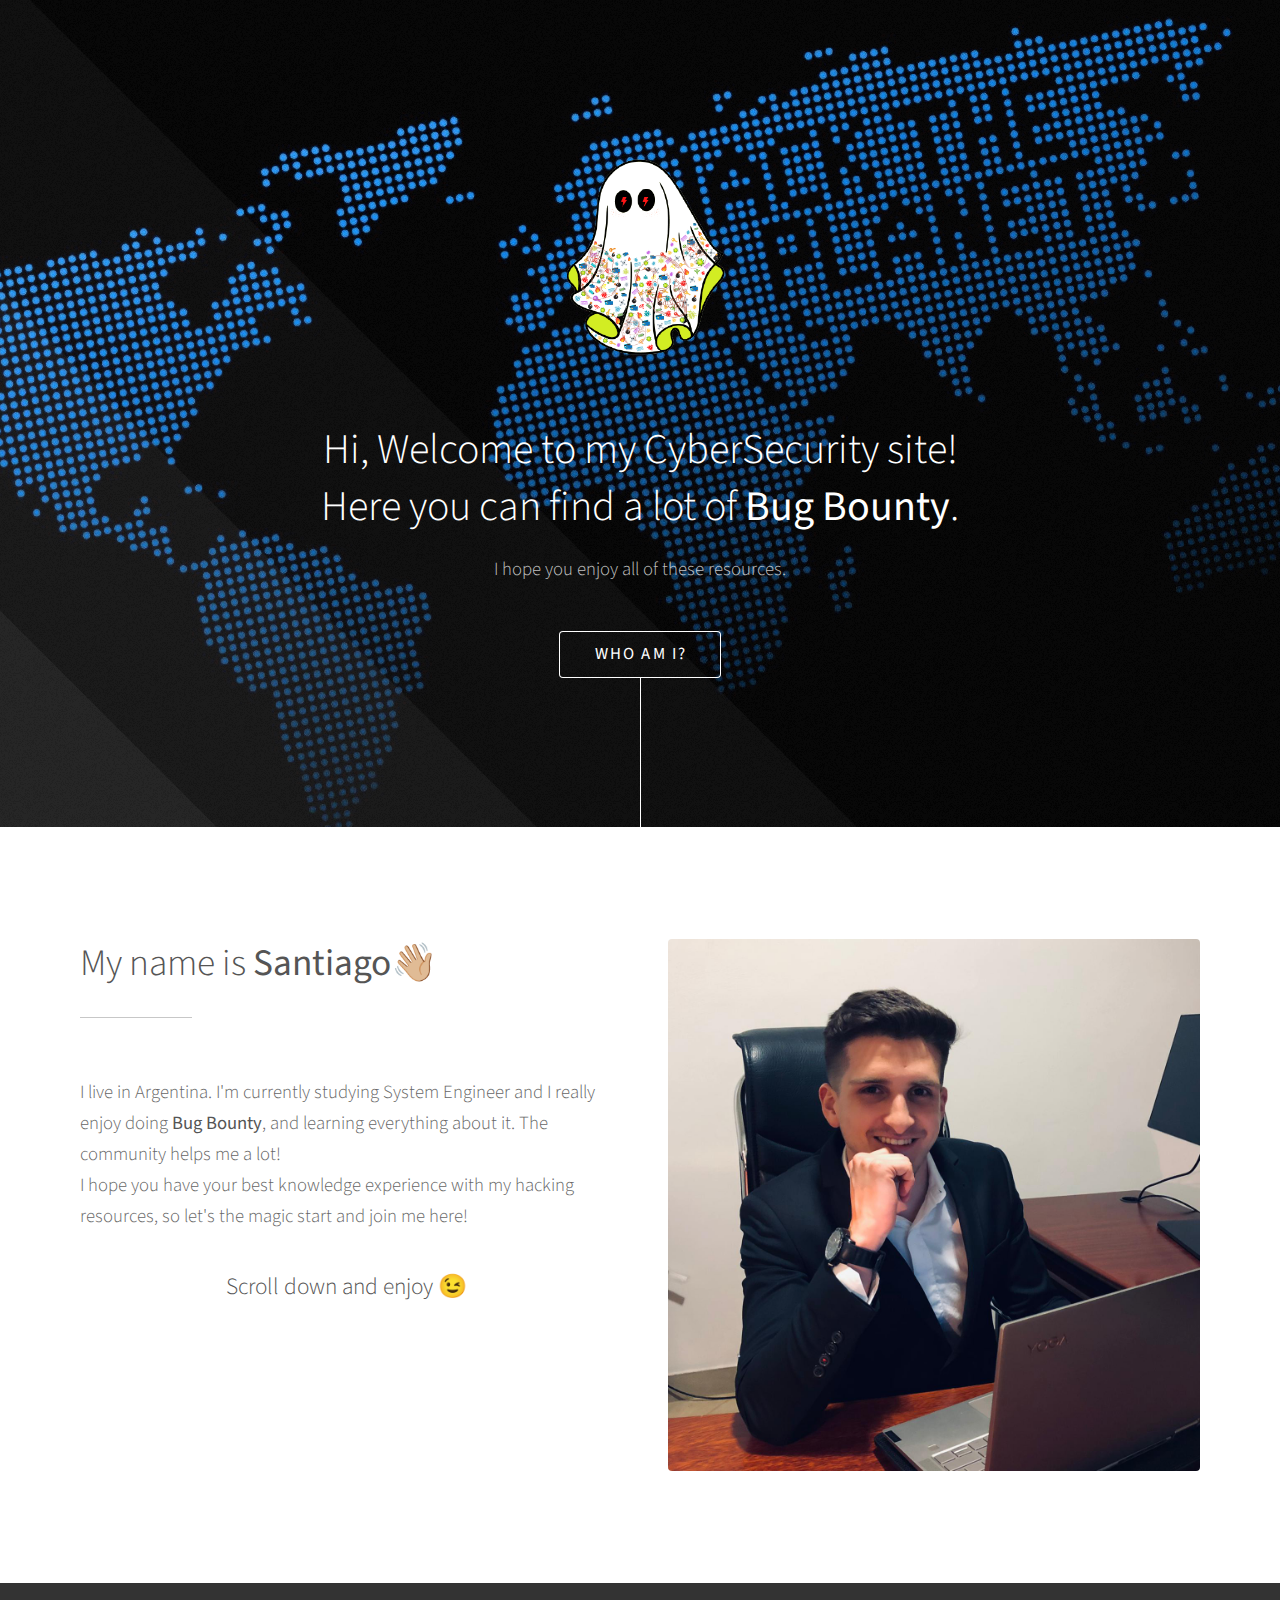
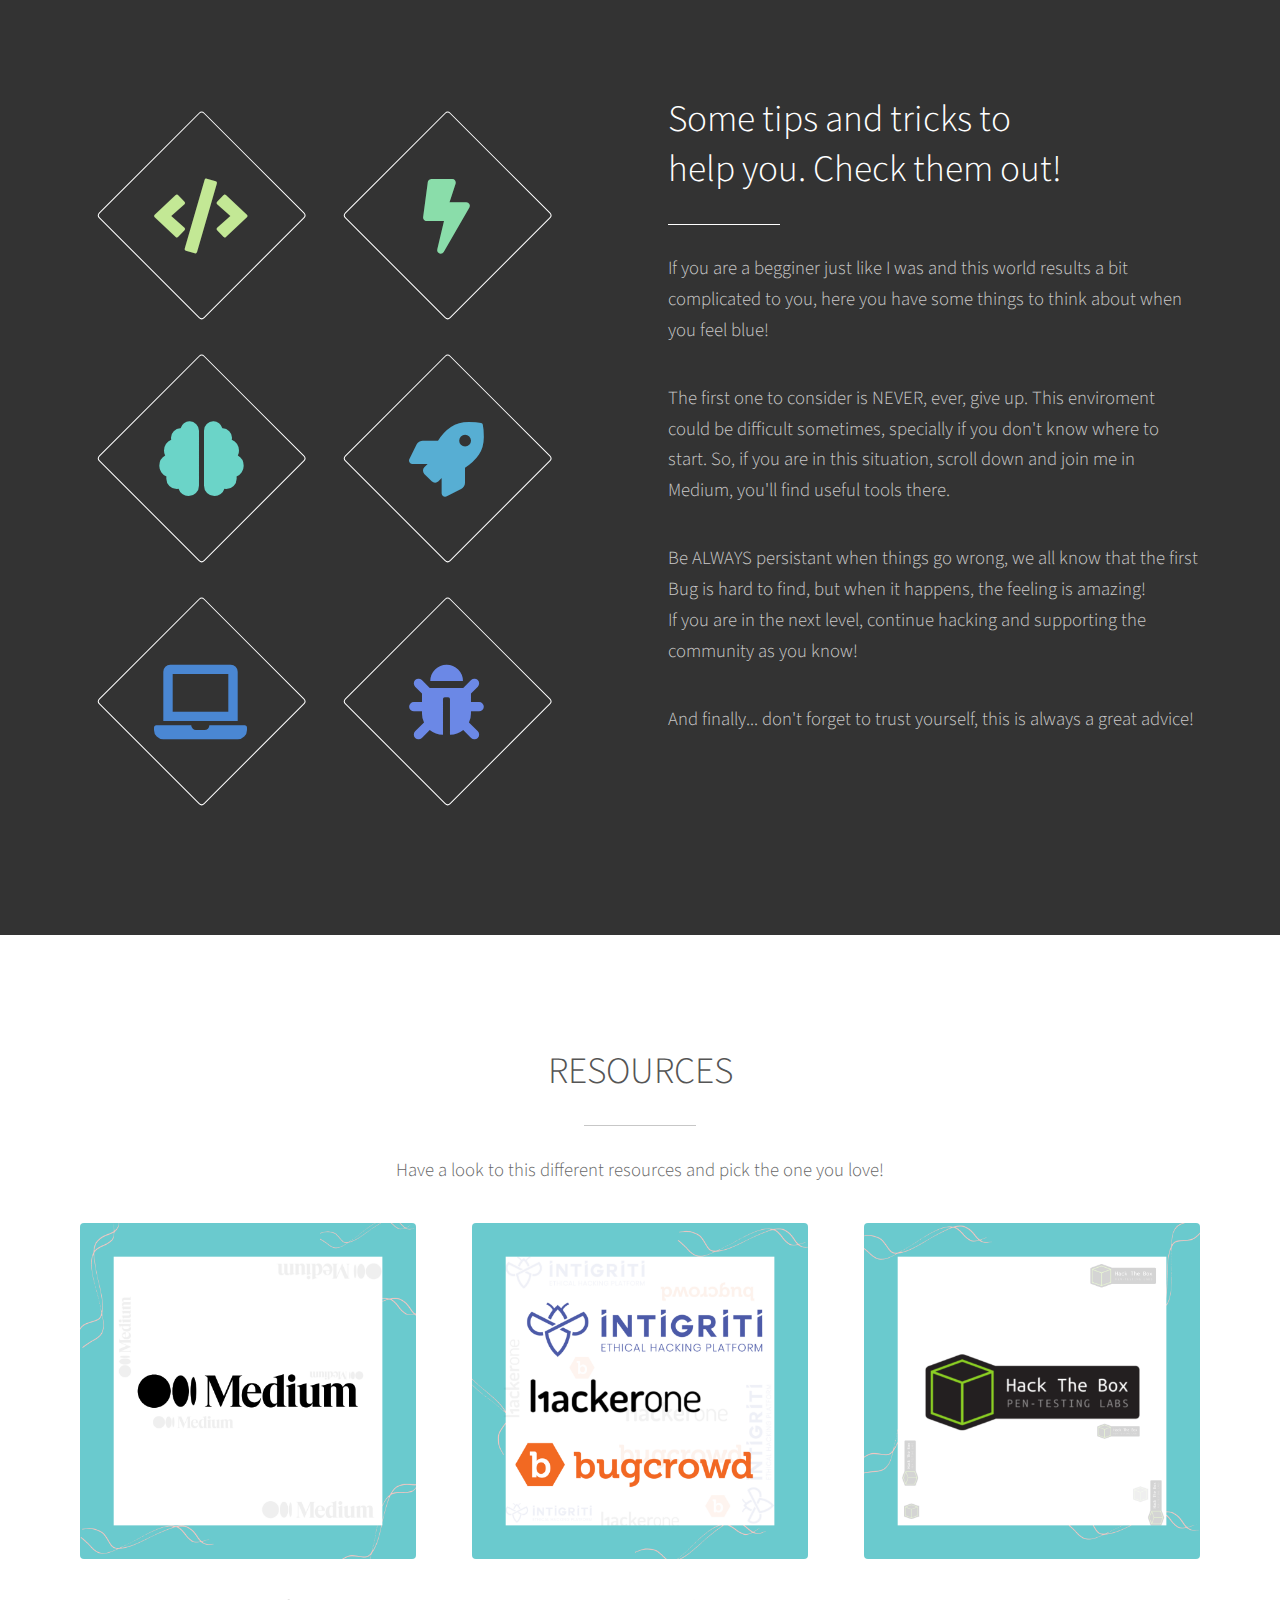
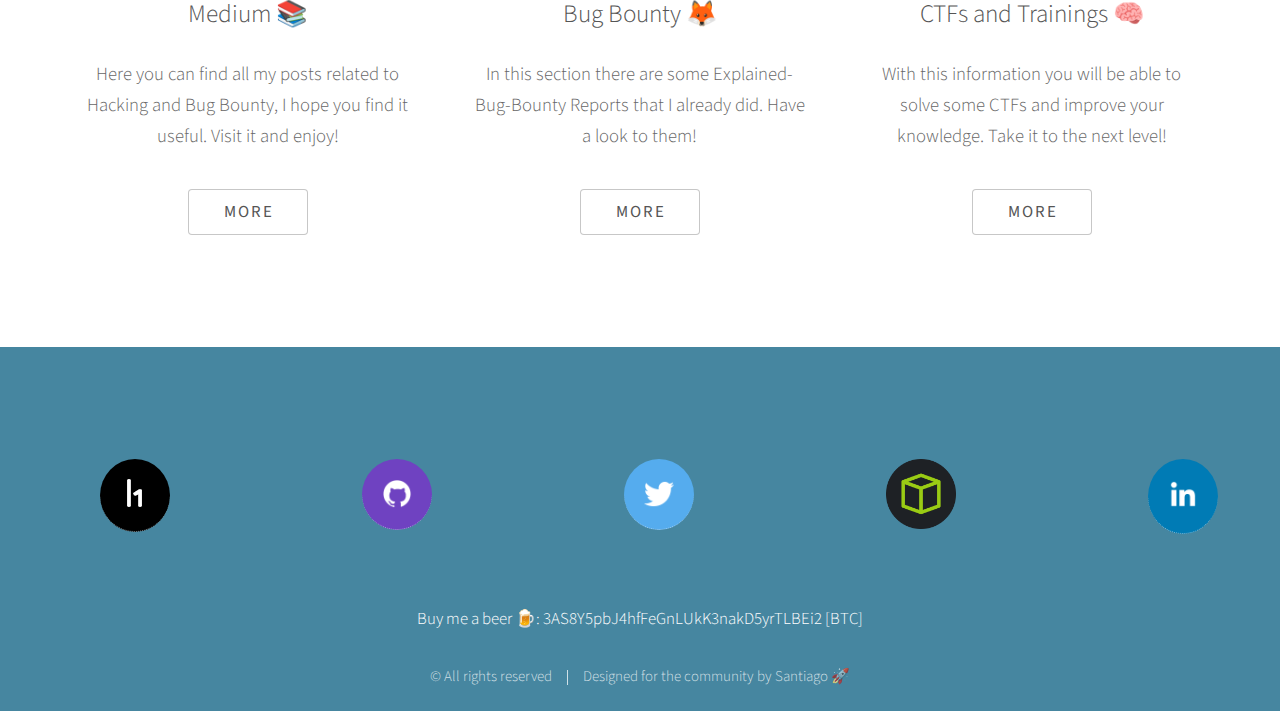
<file: index.html>
<!DOCTYPE HTML>

<html>
	<head>
		<title>Index - spoilyzer</title>
		<meta charset="utf-8" />
		<meta name="viewport" content="width=device-width, initial-scale=1, user-scalable=no" />
		<link rel="stylesheet" href="assets/css/main.css" />
		<noscript><link rel="stylesheet" href="assets/css/noscript.css" /></noscript>
		<script data-name="BMC-Widget" data-cfasync="false" src="https://cdnjs.buymeacoffee.com/1.0.0/widget.prod.min.js" data-id="spoilyzer" data-description="Support me on Buy me a coffee!" data-message="Thank you for visiting. You can now buy me a coffee!" data-color="#5F7FFF" data-position="Right" data-x_margin="18" data-y_margin="18"></script>
		<link rel="icon" type="image/svg+xml" href="images/favicon.svg" />
	</head>
	<body class="is-preload">

		<!-- Header -->
			<section id="header">
				<div class="inner">
					<span><img src="/images/avatar clear.png" style="width: 300px; height: 300px;" alt="Emoji"></span>
					<h1>Hi, Welcome to my CyberSecurity site!<br/> Here you can find a lot of <strong>Bug Bounty</strong>.</h1>
					<p>I hope you enjoy all of these resources.</p>
					<ul class="actions special">
						<li><a href="#one" class="button scrolly">Who am i?</a></li>
					</ul>
				</div>
			</section>

		<!-- One -->
			<section id="one" class="main style1">
				<div class="container">
					<div class="row gtr-150">
						<div class="col-6 col-12-medium">
							<header class="major">
								<h2>My name is <strong>Santiago</strong>👋🏼</h2>
							</header>
							<br>I live in Argentina. I'm currently studying System Engineer and I really enjoy doing <strong>Bug Bounty</strong>, and learning everything about it. The community helps me a lot!<br/>
							I hope you have your best knowledge experience with my hacking resources, so let's the magic start and join me here!<br/>
							</p>
							<h4 align="center">Scroll down and enjoy 😉</h4>
						</div>
						<div class="col-6 col-12-medium imp-medium">
							<span class="image fit"><img src="images/elegant.jpg" alt="Personal image using my computer" /></span>
						</div>
					</div>
				</div>
			</section>

		<!-- Two -->
			<section id="two" class="main style2">
				<div class="container">
					<div class="row gtr-150">
						<div class="col-6 col-12-medium">
							<ul class="major-icons">
								<li><span class="icon solid style1 major fa-code"></span></li>
								<li><span class="icon solid style2 major fa-bolt"></span></li>
								<li><span class="icon solid style3 major fa-brain"></span></li>
								<li><span class="icon solid style4 major fa-rocket"></span></li>
								<li><span class="icon solid style5 major fa-laptop"></span></li>
								<li><span class="icon solid style6 major fa-bug"></span></li>
							</ul>
						</div>
						<div class="col-6 col-12-medium">
							<header class="major">
								<h2>Some tips and tricks to<br />
								help you. Check them out!</h2>
							</header>
							<p>If you are a begginer just like I was and this world results a bit complicated to you, here you have some things to think about when you feel blue!</p>
							<p>The first one to consider is NEVER, ever, give up. This enviroment could be difficult sometimes, specially if you don't know where to start. So, if you are in this situation, scroll down and join me in Medium, you'll find useful tools there. </p>
							<p>Be ALWAYS persistant when things go wrong, we all know that the first Bug is hard to find, but when it happens, the feeling is amazing!<br />
							If you are in the next level, continue hacking and supporting the community as you know!
							</p>
							<p>And finally... don't forget to trust yourself, this is always a great advice!</p>
						</div>
					</div>
				</div>
			</section>

		<!-- Three -->
			<section id="three" class="main style1 special">
				<div class="container">
					<header class="major">
						<h2>RESOURCES</h2>
					</header>
					<p>Have a look to this different resources and pick the one you love!</p>
					<div class="row gtr-150">
						<div class="col-4 col-12-medium">
							<span class="image fit"><img src="images/medium.png" alt="Logo de medium" /></span>
							<h3>Medium 📚</h3>
							<p>Here you can find all my posts related to Hacking and Bug Bounty, I hope you find it useful. Visit it and enjoy!</p>
							<ul class="actions special">
								<li><a href="https://spoilyzer.medium.com/" target="_blank" class="button">More</a></li>
							</ul>
						</div>
						<div class="col-4 col-12-medium">
							<span class="image fit"><img src="images/bb.png" alt="Bug Bounty" /></span>
							<h3>Bug Bounty 🦊</h3>
							<p>In this section there are some Explained-Bug-Bounty Reports that I already did. Have a look to them!</p>
							<ul class="actions special">
								<li><a href="/bugbounty.html" class="button">More</a></li>
							</ul>
						</div>
						<div class="col-4 col-12-medium">
							<span class="image fit"><img src="images/CTFs.png" alt="Hack The Box image" /></span>
							<h3>CTFs and Trainings 🧠</h3>
							<p>With this information you will be able to solve some CTFs and improve your knowledge. Take it to the next level!</p>
							<ul class="actions special">
								<li><a href="/trainings.html" class="button">More</a></li>
							</ul>
						</div>
					</div>
				</div>
			</section>

		<!-- Four -->
		<!--
			<section id="four" class="main style2 special">
				<div class="container">
					<header class="major">
						<h2>Do you have any question?</h2>
					</header>
					<p>Send me an email here, I'm anxious to hear your feedback 💭</p>
					<ul class="actions special">
						<li><a href="" class="button wide primary">Get in touch</a></li>
					</ul>
				</div>
			</section>
		-->
		<!-- Five -->
		<!--
			<section id="five" class="main style1">
				<div class="container">
					<header class="major special">
						<h2>Elements</h2>
					</header>

					<section>
						<h4>Text</h4>
						<p>This is <b>bold</b> and this is <strong>strong</strong>. This is <i>italic</i> and this is <em>emphasized</em>.
						This is <sup>superscript</sup> text and this is <sub>subscript</sub> text.
						This is <u>underlined</u> and this is code: <code>for (;;) { ... }</code>. Finally, <a href="#">this is a link</a>.</p>
						<hr />
						<header>
							<h4>Heading with a Subtitle</h4>
							<p>Lorem ipsum dolor sit amet nullam id egestas urna aliquam</p>
						</header>
						<p>Nunc lacinia ante nunc ac lobortis. Interdum adipiscing gravida odio porttitor sem non mi integer non faucibus ornare mi ut ante amet placerat aliquet. Volutpat eu sed ante lacinia sapien lorem accumsan varius montes viverra nibh in adipiscing blandit tempus accumsan.</p>
						<header>
							<h5>Heading with a Subtitle</h5>
							<p>Lorem ipsum dolor sit amet nullam id egestas urna aliquam</p>
						</header>
						<p>Nunc lacinia ante nunc ac lobortis. Interdum adipiscing gravida odio porttitor sem non mi integer non faucibus ornare mi ut ante amet placerat aliquet. Volutpat eu sed ante lacinia sapien lorem accumsan varius montes viverra nibh in adipiscing blandit tempus accumsan.</p>
						<hr />
						<h2>Heading Level 2</h2>
						<h3>Heading Level 3</h3>
						<h4>Heading Level 4</h4>
						<h5>Heading Level 5</h5>
						<h6>Heading Level 6</h6>
						<hr />
						<h5>Blockquote</h5>
						<blockquote>Fringilla nisl. Donec accumsan interdum nisi, quis tincidunt felis sagittis eget tempus euismod. Vestibulum ante ipsum primis in faucibus vestibulum. Blandit adipiscing eu felis iaculis volutpat ac adipiscing accumsan faucibus. Vestibulum ante ipsum primis in faucibus lorem ipsum dolor sit amet nullam adipiscing eu felis.</blockquote>
						<h5>Preformatted</h5>
						<pre><code>i = 0;

while (!deck.isInOrder()) {
print 'Iteration ' + i;
deck.shuffle();
i++;
}

print 'It took ' + i + ' iterations to sort the deck.';</code></pre>
					</section>

					<section>
						<h4>Lists</h4>
						<div class="row">
							<div class="col-6 col-12-medium">
								<h5>Unordered</h5>
								<ul>
									<li>Dolor pulvinar etiam.</li>
									<li>Sagittis adipiscing.</li>
									<li>Felis enim feugiat.</li>
								</ul>
								<h5>Alternate</h5>
								<ul class="alt">
									<li>Dolor pulvinar etiam.</li>
									<li>Sagittis adipiscing.</li>
									<li>Felis enim feugiat.</li>
								</ul>
							</div>
							<div class="col-6 col-12-medium">
								<h5>Ordered</h5>
								<ol>
									<li>Dolor pulvinar etiam.</li>
									<li>Etiam vel felis viverra.</li>
									<li>Felis enim feugiat.</li>
									<li>Dolor pulvinar etiam.</li>
									<li>Etiam vel felis lorem.</li>
									<li>Felis enim et feugiat.</li>
								</ol>
								<h5>Icons</h5>
								<ul class="icons">
									<li><a href="#" class="icon brands fa-twitter"><span class="label">Twitter</span></a></li>
									<li><a href="#" class="icon brands fa-facebook-f"><span class="label">Facebook</span></a></li>
									<li><a href="#" class="icon brands fa-instagram"><span class="label">Instagram</span></a></li>
									<li><a href="#" class="icon brands fa-github"><span class="label">Github</span></a></li>
								</ul>
							</div>
						</div>
						<h5>Actions</h5>
						<div class="row">
							<div class="col-6 col-12-medium">
								<ul class="actions">
									<li><a href="#" class="button primary">Default</a></li>
									<li><a href="#" class="button">Default</a></li>
								</ul>
								<ul class="actions small">
									<li><a href="#" class="button primary small">Small</a></li>
									<li><a href="#" class="button small">Small</a></li>
								</ul>
								<ul class="actions stacked">
									<li><a href="#" class="button primary">Default</a></li>
									<li><a href="#" class="button">Default</a></li>
								</ul>
								<ul class="actions stacked">
									<li><a href="#" class="button primary small">Small</a></li>
									<li><a href="#" class="button small">Small</a></li>
								</ul>
							</div>
							<div class="col-6 col-12-medium">
								<ul class="actions stacked">
									<li><a href="#" class="button primary fit">Default</a></li>
									<li><a href="#" class="button fit">Default</a></li>
								</ul>
								<ul class="actions stacked">
									<li><a href="#" class="button primary small fit">Small</a></li>
									<li><a href="#" class="button small fit">Small</a></li>
								</ul>
							</div>
						</div>
					</section>

					<section>
						<h4>Table</h4>
						<h5>Default</h5>
						<div class="table-wrapper">
							<table>
								<thead>
									<tr>
										<th>Name</th>
										<th>Description</th>
										<th>Price</th>
									</tr>
								</thead>
								<tbody>
									<tr>
										<td>Item One</td>
										<td>Ante turpis integer aliquet porttitor.</td>
										<td>29.99</td>
									</tr>
									<tr>
										<td>Item Two</td>
										<td>Vis ac commodo adipiscing arcu aliquet.</td>
										<td>19.99</td>
									</tr>
									<tr>
										<td>Item Three</td>
										<td> Morbi faucibus arcu accumsan lorem.</td>
										<td>29.99</td>
									</tr>
									<tr>
										<td>Item Four</td>
										<td>Vitae integer tempus condimentum.</td>
										<td>19.99</td>
									</tr>
									<tr>
										<td>Item Five</td>
										<td>Ante turpis integer aliquet porttitor.</td>
										<td>29.99</td>
									</tr>
								</tbody>
								<tfoot>
									<tr>
										<td colspan="2"></td>
										<td>100.00</td>
									</tr>
								</tfoot>
							</table>
						</div>

						<h5>Alternate</h5>
						<div class="table-wrapper">
							<table class="alt">
								<thead>
									<tr>
										<th>Name</th>
										<th>Description</th>
										<th>Price</th>
									</tr>
								</thead>
								<tbody>
									<tr>
										<td>Item One</td>
										<td>Ante turpis integer aliquet porttitor.</td>
										<td>29.99</td>
									</tr>
									<tr>
										<td>Item Two</td>
										<td>Vis ac commodo adipiscing arcu aliquet.</td>
										<td>19.99</td>
									</tr>
									<tr>
										<td>Item Three</td>
										<td> Morbi faucibus arcu accumsan lorem.</td>
										<td>29.99</td>
									</tr>
									<tr>
										<td>Item Four</td>
										<td>Vitae integer tempus condimentum.</td>
										<td>19.99</td>
									</tr>
									<tr>
										<td>Item Five</td>
										<td>Ante turpis integer aliquet porttitor.</td>
										<td>29.99</td>
									</tr>
								</tbody>
								<tfoot>
									<tr>
										<td colspan="2"></td>
										<td>100.00</td>
									</tr>
								</tfoot>
							</table>
						</div>
					</section>

					<section>
						<h4>Buttons</h4>
						<ul class="actions">
							<li><a href="#" class="button primary">Primary</a></li>
							<li><a href="#" class="button">Default</a></li>
						</ul>
						<ul class="actions">
							<li><a href="#" class="button large">Large</a></li>
							<li><a href="#" class="button">Default</a></li>
							<li><a href="#" class="button small">Small</a></li>
						</ul>
						<ul class="actions fit">
							<li><a href="#" class="button fit">Fit</a></li>
							<li><a href="#" class="button primary fit">Fit</a></li>
							<li><a href="#" class="button fit">Fit</a></li>
						</ul>
						<ul class="actions fit small">
							<li><a href="#" class="button primary fit small">Fit + Small</a></li>
							<li><a href="#" class="button fit small">Fit + Small</a></li>
							<li><a href="#" class="button primary fit small">Fit + Small</a></li>
						</ul>
						<ul class="actions">
							<li><a href="#" class="button primary icon solid fa-download">Icon</a></li>
							<li><a href="#" class="button icon solid fa-download">Icon</a></li>
						</ul>
						<ul class="actions">
							<li><span class="button primary disabled">Disabled</span></li>
							<li><span class="button disabled">Disabled</span></li>
						</ul>
					</section>

					<section>
						<h4>Form</h4>
						<form method="post" action="#">
							<div class="row gtr-uniform gtr-50">
								<div class="col-6 col-12-xsmall">
									<input type="text" name="demo-name" id="demo-name" value="" placeholder="Name" />
								</div>
								<div class="col-6 col-12-xsmall">
									<input type="email" name="demo-email" id="demo-email" value="" placeholder="Email" />
								</div>
								<div class="col-12">
									<select name="demo-category" id="demo-category">
										<option value="">- Category -</option>
										<option value="1">Manufacturing</option>
										<option value="1">Shipping</option>
										<option value="1">Administration</option>
										<option value="1">Human Resources</option>
									</select>
								</div>
								<div class="col-4 col-12-small">
									<input type="radio" id="demo-priority-low" name="demo-priority" checked>
									<label for="demo-priority-low">Low</label>
								</div>
								<div class="col-4 col-12-small">
									<input type="radio" id="demo-priority-normal" name="demo-priority">
									<label for="demo-priority-normal">Normal</label>
								</div>
								<div class="col-4 col-12-small">
									<input type="radio" id="demo-priority-high" name="demo-priority">
									<label for="demo-priority-high">High</label>
								</div>
								<div class="col-6 col-12-small">
									<input type="checkbox" id="demo-copy" name="demo-copy">
									<label for="demo-copy">Email me a copy</label>
								</div>
								<div class="col-6 col-12-small">
									<input type="checkbox" id="demo-human" name="demo-human" checked>
									<label for="demo-human">Not a robot</label>
								</div>
								<div class="col-12">
									<textarea name="demo-message" id="demo-message" placeholder="Enter your message" rows="6"></textarea>
								</div>
								<div class="col-12">
									<ul class="actions">
										<li><input type="submit" value="Send Message" class="primary" /></li>
										<li><input type="reset" value="Reset" /></li>
									</ul>
								</div>
							</div>
						</form>
					</section>

					<section>
						<h4>Image</h4>
						<h5>Fit</h5>
						<div class="box alt">
							<div class="row gtr-uniform gtr-50">
								<div class="col-12"><span class="image fit"><img src="images/pic06.jpg" alt="" /></span></div>
								<div class="col-4"><span class="image fit"><img src="images/pic02.jpg" alt="" /></span></div>
								<div class="col-4"><span class="image fit"><img src="images/pic03.jpg" alt="" /></span></div>
								<div class="col-4"><span class="image fit"><img src="images/pic04.jpg" alt="" /></span></div>
								<div class="col-4"><span class="image fit"><img src="images/pic03.jpg" alt="" /></span></div>
								<div class="col-4"><span class="image fit"><img src="images/pic04.jpg" alt="" /></span></div>
								<div class="col-4"><span class="image fit"><img src="images/pic02.jpg" alt="" /></span></div>
								<div class="col-4"><span class="image fit"><img src="images/pic04.jpg" alt="" /></span></div>
								<div class="col-4"><span class="image fit"><img src="images/pic02.jpg" alt="" /></span></div>
								<div class="col-4"><span class="image fit"><img src="images/pic03.jpg" alt="" /></span></div>
							</div>
						</div>
						<h5>Left &amp; Right</h5>
						<p><span class="image left"><img src="images/pic05.jpg" alt="" /></span>Fringilla nisl. Donec accumsan interdum nisi, quis tincidunt felis sagittis eget. tempus euismod. Vestibulum ante ipsum primis in faucibus vestibulum. Blandit adipiscing eu felis iaculis volutpat ac adipiscing accumsan eu faucibus. Integer ac pellentesque praesent tincidunt felis sagittis eget. tempus euismod. Vestibulum ante ipsum primis in faucibus vestibulum. Blandit adipiscing eu felis iaculis volutpat ac adipiscing accumsan eu faucibus. Integer ac pellentesque praesent. Donec accumsan interdum nisi, quis tincidunt felis sagittis eget. tempus euismod. Vestibulum ante ipsum primis in faucibus vestibulum. Blandit adipiscing eu felis iaculis volutpat ac adipiscing accumsan eu faucibus. Integer ac pellentesque praesent tincidunt felis sagittis eget. tempus euismod. Vestibulum ante ipsum primis in faucibus vestibulum. Blandit adipiscing eu felis iaculis volutpat ac adipiscing accumsan eu faucibus. Integer ac pellentesque praesent. Blandit adipiscing eu felis iaculis volutpat ac adipiscing accumsan eu faucibus. Integer ac pellentesque praesent tincidunt felis sagittis eget. tempus euismod. Vestibulum ante ipsum primis in faucibus vestibulum. Blandit adipiscing eu felis iaculis volutpat ac adipiscing accumsan eu faucibus. Integer ac pellentesque praesent.</p>
						<p><span class="image right"><img src="images/pic05.jpg" alt="" /></span>Fringilla nisl. Donec accumsan interdum nisi, quis tincidunt felis sagittis eget. tempus euismod. Vestibulum ante ipsum primis in faucibus vestibulum. Blandit adipiscing eu felis iaculis volutpat ac adipiscing accumsan eu faucibus. Integer ac pellentesque praesent tincidunt felis sagittis eget. tempus euismod. Vestibulum ante ipsum primis in faucibus vestibulum. Blandit adipiscing eu felis iaculis volutpat ac adipiscing accumsan eu faucibus. Integer ac pellentesque praesent. Donec accumsan interdum nisi, quis tincidunt felis sagittis eget. tempus euismod. Vestibulum ante ipsum primis in faucibus vestibulum. Blandit adipiscing eu felis iaculis volutpat ac adipiscing accumsan eu faucibus. Integer ac pellentesque praesent tincidunt felis sagittis eget. tempus euismod. Vestibulum ante ipsum primis in faucibus vestibulum. Blandit adipiscing eu felis iaculis volutpat ac adipiscing accumsan eu faucibus. Integer ac pellentesque praesent. Blandit adipiscing eu felis iaculis volutpat ac adipiscing accumsan eu faucibus. Integer ac pellentesque praesent tincidunt felis sagittis eget. tempus euismod. Vestibulum ante ipsum primis in faucibus vestibulum. Blandit adipiscing eu felis iaculis volutpat ac adipiscing accumsan eu faucibus. Integer ac pellentesque praesent.</p>
					</section>

				</div>
			</section>
		-->

		<!-- Top Button -->
		<div id="button-up">
			<i class="fas fa-chevron-up"></i>
		</div>

		<!-- Footer -->
			<section id="footer">
				<style>
					.fa
					{
					  padding: 20px;
					  font-size: 30px;
					  width: 30px;
					  text-align: center;
					  text-decoration: none;
					  border-radius: 50%;
					  box-sizing: initial;
					}
					.fa:hover, .htb:hover
					{
						opacity: 0.7;
						text-decoration: none;
					}
				</style>
				
				<div class="row">
					<div class="col text-center">
						<a href="https://hackerone.com/spoilyzer" target="_blank" style="background: #000;color: white;" class="fa"><img style="width: 15px;" src="/images/h1_mark_white.png"></a>
					</div>
					<div class="col text-center">
						<a href="https://github.com/spoilyzer" target="_blank" style="background: #6f42c1" class="fa"><img style="width: 30px; display: block;" src="/images/github.png"></a>
					</div>
					<div class="col text-center">
						<a href="https://twitter.com/spoilyzer" target="_blank" style="background: #55ACEE;" class="fa"><img style="width: 30px; display: block;" src="/images/twitter.png"></a>
					</div>
					<div class="col text-center">
						<a class="htb" href="https://app.hackthebox.eu/users/735635" target="_blank" style="border: none;"><img style="width: 70px;" src="/images/hackthebox.png"></a>
					</div>
					<div class="col text-center">
						<a href="https://www.linkedin.com/in/santiago-vittori/" target="_blank" style="background: #007bb5;color: white;" class="fa"><img style="width: 30px;" src="/images/linkedin.png"></a>
					</div>
				</div>
				<h5 class="crypto">Buy me a beer 🍺: 3AS8Y5pbJ4hfFeGnLUkK3nakD5yrTLBEi2 [BTC]</h5>
				<ul class="copyright">
					<li>&copy; All rights reserved</li><li>Designed for the community by Santiago 🚀</a></li>
				</ul>
			</section>

		<!-- Scripts -->
			<script src="assets/js/jquery.min.js"></script>
			<script src="assets/js/jquery.scrolly.min.js"></script>
			<script src="assets/js/browser.min.js"></script>
			<script src="assets/js/breakpoints.min.js"></script>
			<script src="assets/js/util.js"></script>
			<script src="assets/js/main.js"></script>

	</body>
</html>
</file>
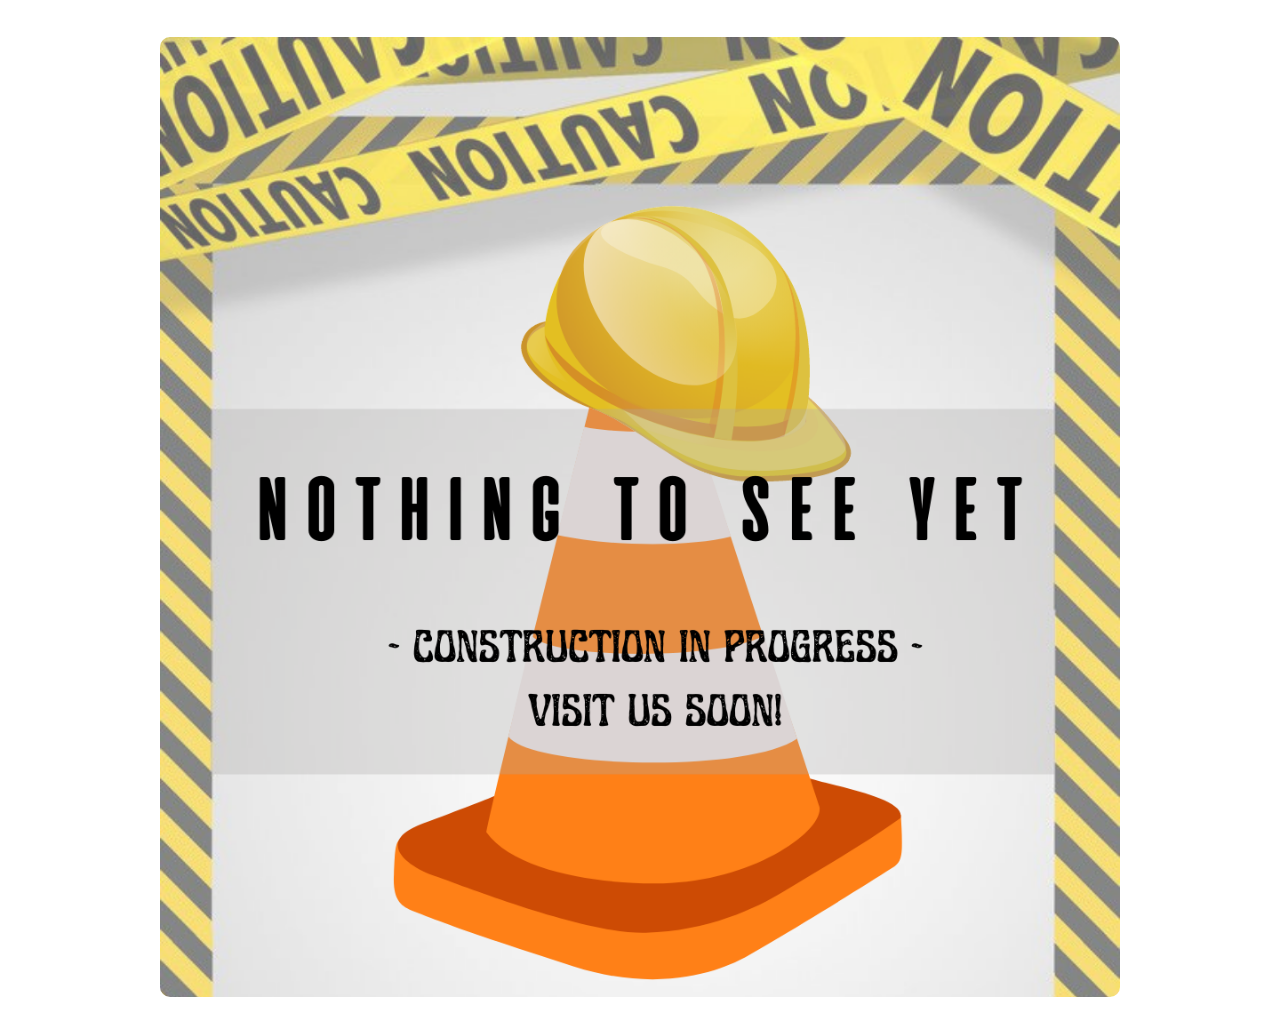
<file: bugbounty.html>
<!DOCTYPE html>
<html lang="en">
<head>
    <title>Bug Bounty - spoilyzer</title>
	<meta charset="utf-8" />
	<meta name="viewport" content="width=device-width, initial-scale=1, user-scalable=no" />
	<link rel="stylesheet" href="assets/css/main.css" />
	<noscript><link rel="stylesheet" href="assets/css/noscript.css" /></noscript>
	<script data-name="BMC-Widget" data-cfasync="false" src="https://cdnjs.buymeacoffee.com/1.0.0/widget.prod.min.js" data-id="spoilyzer" data-description="Support me on Buy me a coffee!" data-message="Thank you for visiting. You can now buy me a coffee!" data-color="#5F7FFF" data-position="Right" data-x_margin="18" data-y_margin="18"></script>
	<link rel="icon" type="image/svg+xml" href="images/favicon.svg" />
</head>
<body>
	<div class="caja">
		<img src="images/BlankPage.png" alt="Sitio en construcción" />
	</div>
</body>
</html>
</file>
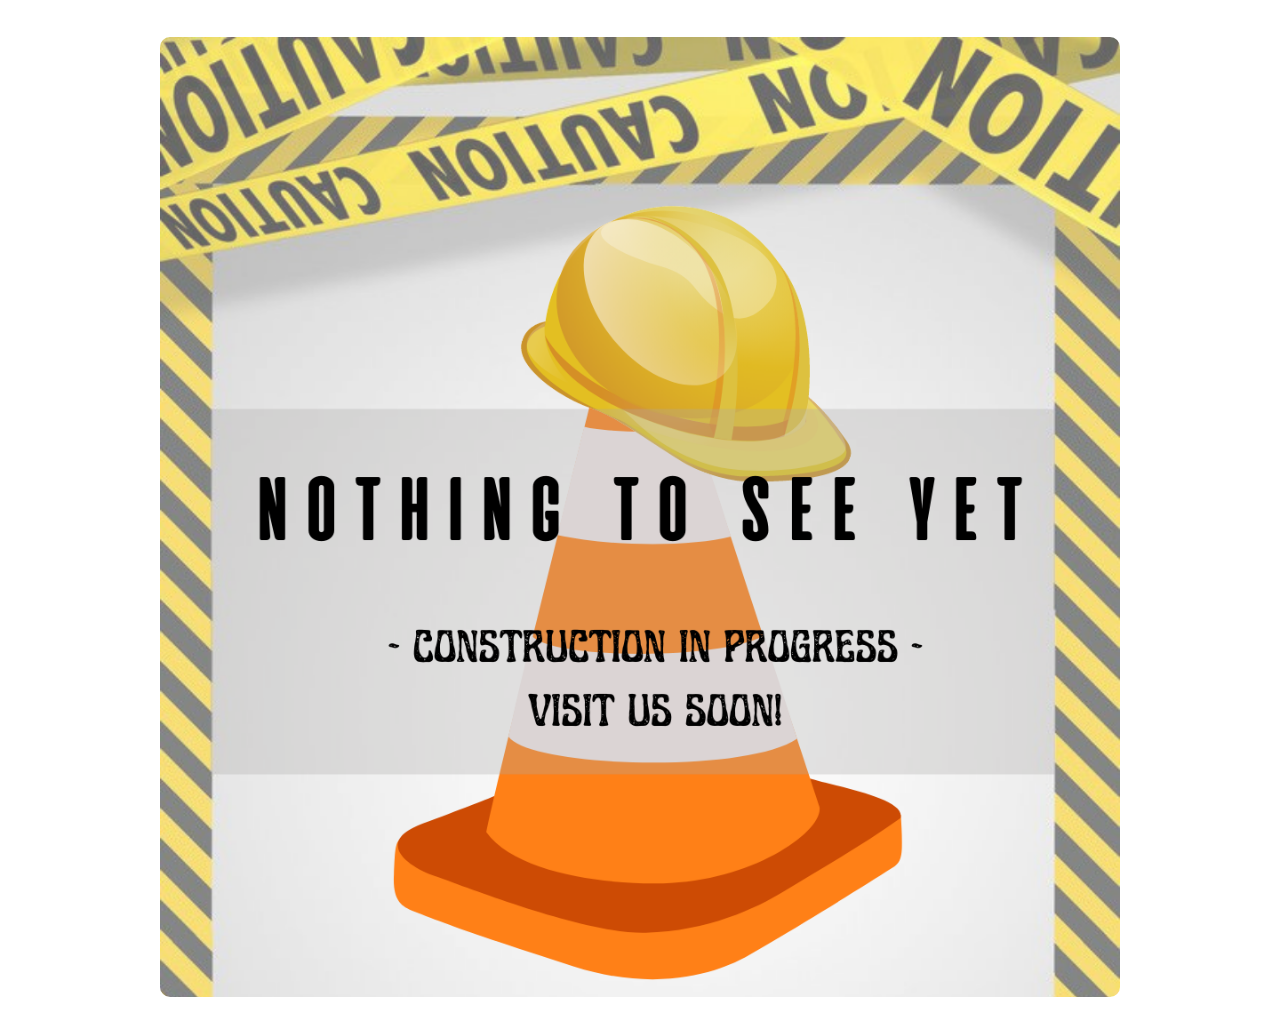
<file: trainings.html>
<!DOCTYPE html>
<html lang="en">
<head>
    <title>Trainings - spoilyzer</title>
	<meta charset="utf-8" />
	<meta name="viewport" content="width=device-width, initial-scale=1, user-scalable=no" />
	<link rel="stylesheet" href="assets/css/main.css" />
	<noscript><link rel="stylesheet" href="assets/css/noscript.css" /></noscript>
	<script data-name="BMC-Widget" data-cfasync="false" src="https://cdnjs.buymeacoffee.com/1.0.0/widget.prod.min.js" data-id="spoilyzer" data-description="Support me on Buy me a coffee!" data-message="Thank you for visiting. You can now buy me a coffee!" data-color="#5F7FFF" data-position="Right" data-x_margin="18" data-y_margin="18"></script>
	<link rel="icon" type="image/svg+xml" href="images/favicon.svg" />
</head>
<body>
    <div class="caja">
		<img src="images/BlankPage.png" alt="Sitio en construcción" />
	</div>
</body>
</html>
</file>
<file: assets/css/noscript.css>
/* Header */

	body.is-preload #header .inner {
		-moz-transform: none;
		-webkit-transform: none;
		-ms-transform: none;
		transform: none;
		opacity: 1;
	}

		body.is-preload #header .inner .actions {
			-moz-transform: none;
			-webkit-transform: none;
			-ms-transform: none;
			transform: none;
			opacity: 1;
		}

	body.is-preload #header:after {
		opacity: 0;
	}
</file>
<file: assets/css/main.css>
@import url("fontawesome-all.min.css");
@import url("https://fonts.googleapis.com/css?family=Source+Sans+Pro:300,300italic,400,400italic");

html, body, div, span, applet, object,
iframe, h1, h2, h3, h4, h5, h6, p, blockquote,
pre, a, abbr, acronym, address, big, cite,
code, del, dfn, em, img, ins, kbd, q, s, samp,
small, strike, strong, sub, sup, tt, var, b,
u, i, center, dl, dt, dd, ol, ul, li, fieldset,
form, label, legend, table, caption, tbody,
tfoot, thead, tr, th, td, article, aside,
canvas, details, embed, figure, figcaption,
footer, header, hgroup, menu, nav, output, ruby,
section, summary, time, mark, audio, video {
	margin: 0;
	padding: 0;
	border: 0;
	font-size: 100%;
	font: inherit;
	vertical-align: baseline;}

article, aside, details, figcaption, figure,
footer, header, hgroup, menu, nav, section {
	display: block;}

body {
	line-height: 1;
	overflow-x: hidden;
}

ol, ul {
	list-style: none;
}

blockquote, q {
	quotes: none;
}

	blockquote:before, blockquote:after, q:before, q:after {
		content: '';
		content: none;
	}

table {
	border-collapse: collapse;
	border-spacing: 0;
}

body {
	-webkit-text-size-adjust: none;
}

mark {
	background-color: transparent;
	color: inherit;
}

input::-moz-focus-inner {
	border: 0;
	padding: 0;
}

input, select, textarea {
	-moz-appearance: none;
	-webkit-appearance: none;
	-ms-appearance: none;
	appearance: none;
}

/* Basic */

	html {
		box-sizing: border-box;
	}

	*, *:before, *:after {
		box-sizing: inherit;
	}

	body {
		background: #fff;
	}

		body.is-preload *, body.is-preload *:before, body.is-preload *:after {
			-moz-animation: none !important;
			-webkit-animation: none !important;
			-ms-animation: none !important;
			animation: none !important;
			-moz-transition: none !important;
			-webkit-transition: none !important;
			-ms-transition: none !important;
			transition: none !important;
		}

	body, input, select, textarea {
		color: #666;
		font-family: "Source Sans Pro", Helvetica, sans-serif;
		font-size: 16pt;
		font-weight: 300;
		line-height: 1.65em;
	}

	a {
		-moz-transition: color 0.2s ease-in-out, border-color 0.2s ease-in-out;
		-webkit-transition: color 0.2s ease-in-out, border-color 0.2s ease-in-out;
		-ms-transition: color 0.2s ease-in-out, border-color 0.2s ease-in-out;
		transition: color 0.2s ease-in-out, border-color 0.2s ease-in-out;
		border-bottom: dotted 1px #666;
		color: inherit;
		text-decoration: none;
	}

		a:hover {
			border-bottom-color: transparent !important;
			color: #6bd4c8;
		}

	strong, b {
		color: #555;
		font-weight: 400;
	}

	em, i {
		font-style: italic;
	}

	p {
		margin: 0 0 2em 0;
	}

	h1, h2, h3, h4, h5, h6 {
		color: #555;
		line-height: 1em;
		margin: 0 0 1em 0;
	}

		h1 a, h2 a, h3 a, h4 a, h5 a, h6 a {
			color: inherit;
			text-decoration: none;
		}

	h1 {
		font-size: 2.25em;
		line-height: 1.35em;
	}

	h2 {
		font-size: 2em;
		line-height: 1.35em;
	}

	h3 {
		font-size: 1.35em;
		line-height: 1.5em;
	}

	h4 {
		font-size: 1.25em;
		line-height: 1.5em;
	}

	h5 {
		font-size: 0.9em;
		line-height: 1.5em;
	}

	h6 {
		font-size: 0.7em;
		line-height: 1.5em;
	}

	sub {
		font-size: 0.8em;
		position: relative;
		top: 0.5em;
	}

	sup {
		font-size: 0.8em;
		position: relative;
		top: -0.5em;
	}

	hr {
		border: 0;
		border-bottom: solid 1px rgba(144, 144, 144, 0.5);
		margin: 2em 0;
	}

		hr.major {
			margin: 3em 0;
		}

	blockquote {
		border-left: solid 4px rgba(144, 144, 144, 0.5);
		font-style: italic;
		margin: 0 0 2em 0;
		padding: 0.5em 0 0.5em 2em;
	}

	code {
		background: rgba(144, 144, 144, 0.075);
		border-radius: 4px;
		border: solid 1px rgba(144, 144, 144, 0.5);
		font-family: "Courier New", monospace;
		font-size: 0.9em;
		margin: 0 0.25em;
		padding: 0.25em 0.65em;
	}

	pre {
		-webkit-overflow-scrolling: touch;
		font-family: "Courier New", monospace;
		font-size: 0.9em;
		margin: 0 0 2em 0;
	}

		pre code {
			display: block;
			line-height: 1.75em;
			padding: 1em 1.5em;
			overflow-x: auto;
		}

	.align-left {
		text-align: left;
	}

	.align-center {
		text-align: center;
	}

	.align-right {
		text-align: right;
	}

/* Container */

	.container {
		margin: 0 auto;
		max-width: calc(100% - 4em);
		width: 60em;
	}

		.container.xsmall {
			width: 15em;
		}

		.container.small {
			width: 30em;
		}

		.container.medium {
			width: 45em;
		}

		.container.large {
			width: 75em;
		}

		.container.xlarge {
			width: 90em;
		}

		.container.max {
			width: 100%;
		}

		@media screen and (max-width: 980px) {

			.container {
				max-width: 100% !important;
				width: 100% !important;
			}

		}

		@media screen and (max-width: 480px) {

			.container {
				max-width: calc(100% - 3em);
			}

		}

/* Row */

	.row {
		display: flex;
		flex-wrap: wrap;
		box-sizing: border-box;
		align-items: stretch;
	}

		.row > * {
			box-sizing: border-box;
		}

		.row.gtr-uniform > * > :last-child {
			margin-bottom: 0;
		}

		.row.aln-left {
			justify-content: flex-start;
		}

		.row.aln-center {
			justify-content: center;
		}

		.row.aln-right {
			justify-content: flex-end;
		}

		.row.aln-top {
			align-items: flex-start;
		}

		.row.aln-middle {
			align-items: center;
		}

		.row.aln-bottom {
			align-items: flex-end;
		}

		.row > .imp {
			order: -1;
		}

		.row > .col-1 {
			width: 8.33333%;
		}

		.row > .off-1 {
			margin-left: 8.33333%;
		}

		.row > .col-2 {
			width: 16.66667%;
		}

		.row > .off-2 {
			margin-left: 16.66667%;
		}

		.row > .col-3 {
			width: 25%;
		}

		.row > .off-3 {
			margin-left: 25%;
		}

		.row > .col-4 {
			width: 33.33333%;
		}

		.row > .off-4 {
			margin-left: 33.33333%;
		}

		.row > .col-5 {
			width: 41.66667%;
		}

		.row > .off-5 {
			margin-left: 41.66667%;
		}

		.row > .col-6 {
			width: 50%;
		}

		.row > .off-6 {
			margin-left: 50%;
		}

		.row > .col-7 {
			width: 58.33333%;
		}

		.row > .off-7 {
			margin-left: 58.33333%;
		}

		.row > .col-8 {
			width: 66.66667%;
		}

		.row > .off-8 {
			margin-left: 66.66667%;
		}

		.row > .col-9 {
			width: 75%;
		}

		.row > .off-9 {
			margin-left: 75%;
		}

		.row > .col-10 {
			width: 83.33333%;
		}

		.row > .off-10 {
			margin-left: 83.33333%;
		}

		.row > .col-11 {
			width: 91.66667%;
		}

		.row > .off-11 {
			margin-left: 91.66667%;
		}

		.row > .col-12 {
			width: 100%;
		}

		.row > .off-12 {
			margin-left: 100%;
		}

		.row.gtr-0 {
			margin-top: 0;
			margin-left: 0em;
		}

			.row.gtr-0 > * {
				padding: 0 0 0 0em;
			}

			.row.gtr-0.gtr-uniform {
				margin-top: 0em;
			}

				.row.gtr-0.gtr-uniform > * {
					padding-top: 0em;
				}

		.row.gtr-25 {
			margin-top: 0;
			margin-left: -0.5em;
		}

			.row.gtr-25 > * {
				padding: 0 0 0 0.5em;
			}

			.row.gtr-25.gtr-uniform {
				margin-top: -0.5em;
			}

				.row.gtr-25.gtr-uniform > * {
					padding-top: 0.5em;
				}

		.row.gtr-50 {
			margin-top: 0;
			margin-left: -1em;
		}

			.row.gtr-50 > * {
				padding: 0 0 0 1em;
			}

			.row.gtr-50.gtr-uniform {
				margin-top: -1em;
			}

				.row.gtr-50.gtr-uniform > * {
					padding-top: 1em;
				}

		.row {
			margin-top: 0;
			margin-left: -2em;
		}

			.row > * {
				padding: 0 0 0 2em;
			}

			.row.gtr-uniform {
				margin-top: -2em;
			}

				.row.gtr-uniform > * {
					padding-top: 2em;
				}

		.row.gtr-150 {
			margin-top: 0;
			margin-left: -3em;
		}

			.row.gtr-150 > * {
				padding: 0 0 0 3em;
			}

			.row.gtr-150.gtr-uniform {
				margin-top: -3em;
			}

				.row.gtr-150.gtr-uniform > * {
					padding-top: 3em;
				}

		.row.gtr-200 {
			margin-top: 0;
			margin-left: -4em;
		}

			.row.gtr-200 > * {
				padding: 0 0 0 4em;
			}

			.row.gtr-200.gtr-uniform {
				margin-top: -4em;
			}

				.row.gtr-200.gtr-uniform > * {
					padding-top: 4em;
				}

		@media screen and (max-width: 1680px) {

			.row {
				display: flex;
				flex-wrap: wrap;
				box-sizing: border-box;
				align-items: stretch;
			}

				.row > * {
					box-sizing: border-box;
				}

				.row.gtr-uniform > * > :last-child {
					margin-bottom: 0;
				}

				.row.aln-left {
					justify-content: flex-start;
				}

				.row.aln-center {
					justify-content: center;
				}

				.row.aln-right {
					justify-content: flex-end;
				}

				.row.aln-top {
					align-items: flex-start;
				}

				.row.aln-middle {
					align-items: center;
				}

				.row.aln-bottom {
					align-items: flex-end;
				}

				.row > .imp-xlarge {
					order: -1;
				}

				.row > .col-1-xlarge {
					width: 8.33333%;
				}

				.row > .off-1-xlarge {
					margin-left: 8.33333%;
				}

				.row > .col-2-xlarge {
					width: 16.66667%;
				}

				.row > .off-2-xlarge {
					margin-left: 16.66667%;
				}

				.row > .col-3-xlarge {
					width: 25%;
				}

				.row > .off-3-xlarge {
					margin-left: 25%;
				}

				.row > .col-4-xlarge {
					width: 33.33333%;
				}

				.row > .off-4-xlarge {
					margin-left: 33.33333%;
				}

				.row > .col-5-xlarge {
					width: 41.66667%;
				}

				.row > .off-5-xlarge {
					margin-left: 41.66667%;
				}

				.row > .col-6-xlarge {
					width: 50%;
				}

				.row > .off-6-xlarge {
					margin-left: 50%;
				}

				.row > .col-7-xlarge {
					width: 58.33333%;
				}

				.row > .off-7-xlarge {
					margin-left: 58.33333%;
				}

				.row > .col-8-xlarge {
					width: 66.66667%;
				}

				.row > .off-8-xlarge {
					margin-left: 66.66667%;
				}

				.row > .col-9-xlarge {
					width: 75%;
				}

				.row > .off-9-xlarge {
					margin-left: 75%;
				}

				.row > .col-10-xlarge {
					width: 83.33333%;
				}

				.row > .off-10-xlarge {
					margin-left: 83.33333%;
				}

				.row > .col-11-xlarge {
					width: 91.66667%;
				}

				.row > .off-11-xlarge {
					margin-left: 91.66667%;
				}

				.row > .col-12-xlarge {
					width: 100%;
				}

				.row > .off-12-xlarge {
					margin-left: 100%;
				}

				.row.gtr-0 {
					margin-top: 0;
					margin-left: 0em;
				}

					.row.gtr-0 > * {
						padding: 0 0 0 0em;
					}

					.row.gtr-0.gtr-uniform {
						margin-top: 0em;
					}

						.row.gtr-0.gtr-uniform > * {
							padding-top: 0em;
						}

				.row.gtr-25 {
					margin-top: 0;
					margin-left: -0.5em;
				}

					.row.gtr-25 > * {
						padding: 0 0 0 0.5em;
					}

					.row.gtr-25.gtr-uniform {
						margin-top: -0.5em;
					}

						.row.gtr-25.gtr-uniform > * {
							padding-top: 0.5em;
						}

				.row.gtr-50 {
					margin-top: 0;
					margin-left: -1em;
				}

					.row.gtr-50 > * {
						padding: 0 0 0 1em;
					}

					.row.gtr-50.gtr-uniform {
						margin-top: -1em;
					}

						.row.gtr-50.gtr-uniform > * {
							padding-top: 1em;
						}

				.row {
					margin-top: 0;
					margin-left: -2em;
				}

					.row > * {
						padding: 0 0 0 2em;
					}

					.row.gtr-uniform {
						margin-top: -2em;
					}

						.row.gtr-uniform > * {
							padding-top: 2em;
						}

				.row.gtr-150 {
					margin-top: 0;
					margin-left: -3em;
				}

					.row.gtr-150 > * {
						padding: 0 0 0 3em;
					}

					.row.gtr-150.gtr-uniform {
						margin-top: -3em;
					}

						.row.gtr-150.gtr-uniform > * {
							padding-top: 3em;
						}

				.row.gtr-200 {
					margin-top: 0;
					margin-left: -4em;
				}

					.row.gtr-200 > * {
						padding: 0 0 0 4em;
					}

					.row.gtr-200.gtr-uniform {
						margin-top: -4em;
					}

						.row.gtr-200.gtr-uniform > * {
							padding-top: 4em;
						}

		}

		@media screen and (max-width: 1140px) {

			.row {
				display: flex;
				flex-wrap: wrap;
				box-sizing: border-box;
				align-items: stretch;
			}

				.row > * {
					box-sizing: border-box;
				}

				.row.gtr-uniform > * > :last-child {
					margin-bottom: 0;
				}

				.row.aln-left {
					justify-content: flex-start;
				}

				.row.aln-center {
					justify-content: center;
				}

				.row.aln-right {
					justify-content: flex-end;
				}

				.row.aln-top {
					align-items: flex-start;
				}

				.row.aln-middle {
					align-items: center;
				}

				.row.aln-bottom {
					align-items: flex-end;
				}

				.row > .imp-large {
					order: -1;
				}

				.row > .col-1-large {
					width: 8.33333%;
				}

				.row > .off-1-large {
					margin-left: 8.33333%;
				}

				.row > .col-2-large {
					width: 16.66667%;
				}

				.row > .off-2-large {
					margin-left: 16.66667%;
				}

				.row > .col-3-large {
					width: 25%;
				}

				.row > .off-3-large {
					margin-left: 25%;
				}

				.row > .col-4-large {
					width: 33.33333%;
				}

				.row > .off-4-large {
					margin-left: 33.33333%;
				}

				.row > .col-5-large {
					width: 41.66667%;
				}

				.row > .off-5-large {
					margin-left: 41.66667%;
				}

				.row > .col-6-large {
					width: 50%;
				}

				.row > .off-6-large {
					margin-left: 50%;
				}

				.row > .col-7-large {
					width: 58.33333%;
				}

				.row > .off-7-large {
					margin-left: 58.33333%;
				}

				.row > .col-8-large {
					width: 66.66667%;
				}

				.row > .off-8-large {
					margin-left: 66.66667%;
				}

				.row > .col-9-large {
					width: 75%;
				}

				.row > .off-9-large {
					margin-left: 75%;
				}

				.row > .col-10-large {
					width: 83.33333%;
				}

				.row > .off-10-large {
					margin-left: 83.33333%;
				}

				.row > .col-11-large {
					width: 91.66667%;
				}

				.row > .off-11-large {
					margin-left: 91.66667%;
				}

				.row > .col-12-large {
					width: 100%;
				}

				.row > .off-12-large {
					margin-left: 100%;
				}

				.row.gtr-0 {
					margin-top: 0;
					margin-left: 0em;
				}

					.row.gtr-0 > * {
						padding: 0 0 0 0em;
					}

					.row.gtr-0.gtr-uniform {
						margin-top: 0em;
					}

						.row.gtr-0.gtr-uniform > * {
							padding-top: 0em;
						}

				.row.gtr-25 {
					margin-top: 0;
					margin-left: -0.5em;
				}

					.row.gtr-25 > * {
						padding: 0 0 0 0.5em;
					}

					.row.gtr-25.gtr-uniform {
						margin-top: -0.5em;
					}

						.row.gtr-25.gtr-uniform > * {
							padding-top: 0.5em;
						}

				.row.gtr-50 {
					margin-top: 0;
					margin-left: -1em;
				}

					.row.gtr-50 > * {
						padding: 0 0 0 1em;
					}

					.row.gtr-50.gtr-uniform {
						margin-top: -1em;
					}

						.row.gtr-50.gtr-uniform > * {
							padding-top: 1em;
						}

				.row {
					margin-top: 0;
					margin-left: -2em;
				}

					.row > * {
						padding: 0 0 0 2em;
					}

					.row.gtr-uniform {
						margin-top: -2em;
					}

						.row.gtr-uniform > * {
							padding-top: 2em;
						}

				.row.gtr-150 {
					margin-top: 0;
					margin-left: -3em;
				}

					.row.gtr-150 > * {
						padding: 0 0 0 3em;
					}

					.row.gtr-150.gtr-uniform {
						margin-top: -3em;
					}

						.row.gtr-150.gtr-uniform > * {
							padding-top: 3em;
						}

				.row.gtr-200 {
					margin-top: 0;
					margin-left: -4em;
				}

					.row.gtr-200 > * {
						padding: 0 0 0 4em;
					}

					.row.gtr-200.gtr-uniform {
						margin-top: -4em;
					}

						.row.gtr-200.gtr-uniform > * {
							padding-top: 4em;
						}

		}

		@media screen and (max-width: 980px) {

			.row {
				display: flex;
				flex-wrap: wrap;
				box-sizing: border-box;
				align-items: stretch;
			}

				.row > * {
					box-sizing: border-box;
				}

				.row.gtr-uniform > * > :last-child {
					margin-bottom: 0;
				}

				.row.aln-left {
					justify-content: flex-start;
				}

				.row.aln-center {
					justify-content: center;
				}

				.row.aln-right {
					justify-content: flex-end;
				}

				.row.aln-top {
					align-items: flex-start;
				}

				.row.aln-middle {
					align-items: center;
				}

				.row.aln-bottom {
					align-items: flex-end;
				}

				.row > .imp-medium {
					order: -1;
				}

				.row > .col-1-medium {
					width: 8.33333%;
				}

				.row > .off-1-medium {
					margin-left: 8.33333%;
				}

				.row > .col-2-medium {
					width: 16.66667%;
				}

				.row > .off-2-medium {
					margin-left: 16.66667%;
				}

				.row > .col-3-medium {
					width: 25%;
				}

				.row > .off-3-medium {
					margin-left: 25%;
				}

				.row > .col-4-medium {
					width: 33.33333%;
				}

				.row > .off-4-medium {
					margin-left: 33.33333%;
				}

				.row > .col-5-medium {
					width: 41.66667%;
				}

				.row > .off-5-medium {
					margin-left: 41.66667%;
				}

				.row > .col-6-medium {
					width: 50%;
				}

				.row > .off-6-medium {
					margin-left: 50%;
				}

				.row > .col-7-medium {
					width: 58.33333%;
				}

				.row > .off-7-medium {
					margin-left: 58.33333%;
				}

				.row > .col-8-medium {
					width: 66.66667%;
				}

				.row > .off-8-medium {
					margin-left: 66.66667%;
				}

				.row > .col-9-medium {
					width: 75%;
				}

				.row > .off-9-medium {
					margin-left: 75%;
				}

				.row > .col-10-medium {
					width: 83.33333%;
				}

				.row > .off-10-medium {
					margin-left: 83.33333%;
				}

				.row > .col-11-medium {
					width: 91.66667%;
				}

				.row > .off-11-medium {
					margin-left: 91.66667%;
				}

				.row > .col-12-medium {
					width: 100%;
				}

				.row > .off-12-medium {
					margin-left: 100%;
				}

				.row.gtr-0 {
					margin-top: 0;
					margin-left: 0em;
				}

					.row.gtr-0 > * {
						padding: 0 0 0 0em;
					}

					.row.gtr-0.gtr-uniform {
						margin-top: 0em;
					}

						.row.gtr-0.gtr-uniform > * {
							padding-top: 0em;
						}

				.row.gtr-25 {
					margin-top: 0;
					margin-left: -0.5em;
				}

					.row.gtr-25 > * {
						padding: 0 0 0 0.5em;
					}

					.row.gtr-25.gtr-uniform {
						margin-top: -0.5em;
					}

						.row.gtr-25.gtr-uniform > * {
							padding-top: 0.5em;
						}

				.row.gtr-50 {
					margin-top: 0;
					margin-left: -1em;
				}

					.row.gtr-50 > * {
						padding: 0 0 0 1em;
					}

					.row.gtr-50.gtr-uniform {
						margin-top: -1em;
					}

						.row.gtr-50.gtr-uniform > * {
							padding-top: 1em;
						}

				.row {
					margin-top: 0;
					margin-left: -2em;
				}

					.row > * {
						padding: 0 0 0 2em;
					}

					.row.gtr-uniform {
						margin-top: -2em;
					}

						.row.gtr-uniform > * {
							padding-top: 2em;
						}

				.row.gtr-150 {
					margin-top: 0;
					margin-left: -3em;
				}

					.row.gtr-150 > * {
						padding: 0 0 0 3em;
					}

					.row.gtr-150.gtr-uniform {
						margin-top: -3em;
					}

						.row.gtr-150.gtr-uniform > * {
							padding-top: 3em;
						}

				.row.gtr-200 {
					margin-top: 0;
					margin-left: -4em;
				}

					.row.gtr-200 > * {
						padding: 0 0 0 4em;
					}

					.row.gtr-200.gtr-uniform {
						margin-top: -4em;
					}

						.row.gtr-200.gtr-uniform > * {
							padding-top: 4em;
						}

		}

		@media screen and (max-width: 736px) {

			.row {
				display: flex;
				flex-wrap: wrap;
				box-sizing: border-box;
				align-items: stretch;
			}

				.row > * {
					box-sizing: border-box;
				}

				.row.gtr-uniform > * > :last-child {
					margin-bottom: 0;
				}

				.row.aln-left {
					justify-content: flex-start;
				}

				.row.aln-center {
					justify-content: center;
				}

				.row.aln-right {
					justify-content: flex-end;
				}

				.row.aln-top {
					align-items: flex-start;
				}

				.row.aln-middle {
					align-items: center;
				}

				.row.aln-bottom {
					align-items: flex-end;
				}

				.row > .imp-small {
					order: -1;
				}

				.row > .col-1-small {
					width: 8.33333%;
				}

				.row > .off-1-small {
					margin-left: 8.33333%;
				}

				.row > .col-2-small {
					width: 16.66667%;
				}

				.row > .off-2-small {
					margin-left: 16.66667%;
				}

				.row > .col-3-small {
					width: 25%;
				}

				.row > .off-3-small {
					margin-left: 25%;
				}

				.row > .col-4-small {
					width: 33.33333%;
				}

				.row > .off-4-small {
					margin-left: 33.33333%;
				}

				.row > .col-5-small {
					width: 41.66667%;
				}

				.row > .off-5-small {
					margin-left: 41.66667%;
				}

				.row > .col-6-small {
					width: 50%;
				}

				.row > .off-6-small {
					margin-left: 50%;
				}

				.row > .col-7-small {
					width: 58.33333%;
				}

				.row > .off-7-small {
					margin-left: 58.33333%;
				}

				.row > .col-8-small {
					width: 66.66667%;
				}

				.row > .off-8-small {
					margin-left: 66.66667%;
				}

				.row > .col-9-small {
					width: 75%;
				}

				.row > .off-9-small {
					margin-left: 75%;
				}

				.row > .col-10-small {
					width: 83.33333%;
				}

				.row > .off-10-small {
					margin-left: 83.33333%;
				}

				.row > .col-11-small {
					width: 91.66667%;
				}

				.row > .off-11-small {
					margin-left: 91.66667%;
				}

				.row > .col-12-small {
					width: 100%;
				}

				.row > .off-12-small {
					margin-left: 100%;
				}

				.row.gtr-0 {
					margin-top: 0;
					margin-left: 0em;
				}

					.row.gtr-0 > * {
						padding: 0 0 0 0em;
					}

					.row.gtr-0.gtr-uniform {
						margin-top: 0em;
					}

						.row.gtr-0.gtr-uniform > * {
							padding-top: 0em;
						}

				.row.gtr-25 {
					margin-top: 0;
					margin-left: -0.5em;
				}

					.row.gtr-25 > * {
						padding: 0 0 0 0.5em;
					}

					.row.gtr-25.gtr-uniform {
						margin-top: -0.5em;
					}

						.row.gtr-25.gtr-uniform > * {
							padding-top: 0.5em;
						}

				.row.gtr-50 {
					margin-top: 0;
					margin-left: -1em;
				}

					.row.gtr-50 > * {
						padding: 0 0 0 1em;
					}

					.row.gtr-50.gtr-uniform {
						margin-top: -1em;
					}

						.row.gtr-50.gtr-uniform > * {
							padding-top: 1em;
						}

				.row {
					margin-top: 0;
					margin-left: -2em;
				}

					.row > * {
						padding: 0 0 0 2em;
					}

					.row.gtr-uniform {
						margin-top: -2em;
					}

						.row.gtr-uniform > * {
							padding-top: 2em;
						}

				.row.gtr-150 {
					margin-top: 0;
					margin-left: -3em;
				}

					.row.gtr-150 > * {
						padding: 0 0 0 3em;
					}

					.row.gtr-150.gtr-uniform {
						margin-top: -3em;
					}

						.row.gtr-150.gtr-uniform > * {
							padding-top: 3em;
						}

				.row.gtr-200 {
					margin-top: 0;
					margin-left: -4em;
				}

					.row.gtr-200 > * {
						padding: 0 0 0 4em;
					}

					.row.gtr-200.gtr-uniform {
						margin-top: -4em;
					}

						.row.gtr-200.gtr-uniform > * {
							padding-top: 4em;
						}

		}

		@media screen and (max-width: 480px) {

			.row {
				display: flex;
				flex-wrap: wrap;
				box-sizing: border-box;
				align-items: stretch;
			}

				.row > * {
					box-sizing: border-box;
				}

				.row.gtr-uniform > * > :last-child {
					margin-bottom: 0;
				}

				.row.aln-left {
					justify-content: flex-start;
				}

				.row.aln-center {
					justify-content: center;
				}

				.row.aln-right {
					justify-content: flex-end;
				}

				.row.aln-top {
					align-items: flex-start;
				}

				.row.aln-middle {
					align-items: center;
				}

				.row.aln-bottom {
					align-items: flex-end;
				}

				.row > .imp-xsmall {
					order: -1;
				}

				.row > .col-1-xsmall {
					width: 8.33333%;
				}

				.row > .off-1-xsmall {
					margin-left: 8.33333%;
				}

				.row > .col-2-xsmall {
					width: 16.66667%;
				}

				.row > .off-2-xsmall {
					margin-left: 16.66667%;
				}

				.row > .col-3-xsmall {
					width: 25%;
				}

				.row > .off-3-xsmall {
					margin-left: 25%;
				}

				.row > .col-4-xsmall {
					width: 33.33333%;
				}

				.row > .off-4-xsmall {
					margin-left: 33.33333%;
				}

				.row > .col-5-xsmall {
					width: 41.66667%;
				}

				.row > .off-5-xsmall {
					margin-left: 41.66667%;
				}

				.row > .col-6-xsmall {
					width: 50%;
				}

				.row > .off-6-xsmall {
					margin-left: 50%;
				}

				.row > .col-7-xsmall {
					width: 58.33333%;
				}

				.row > .off-7-xsmall {
					margin-left: 58.33333%;
				}

				.row > .col-8-xsmall {
					width: 66.66667%;
				}

				.row > .off-8-xsmall {
					margin-left: 66.66667%;
				}

				.row > .col-9-xsmall {
					width: 75%;
				}

				.row > .off-9-xsmall {
					margin-left: 75%;
				}

				.row > .col-10-xsmall {
					width: 83.33333%;
				}

				.row > .off-10-xsmall {
					margin-left: 83.33333%;
				}

				.row > .col-11-xsmall {
					width: 91.66667%;
				}

				.row > .off-11-xsmall {
					margin-left: 91.66667%;
				}

				.row > .col-12-xsmall {
					width: 100%;
				}

				.row > .off-12-xsmall {
					margin-left: 100%;
				}

				.row.gtr-0 {
					margin-top: 0;
					margin-left: 0em;
				}

					.row.gtr-0 > * {
						padding: 0 0 0 0em;
					}

					.row.gtr-0.gtr-uniform {
						margin-top: 0em;
					}

						.row.gtr-0.gtr-uniform > * {
							padding-top: 0em;
						}

				.row.gtr-25 {
					margin-top: 0;
					margin-left: -0.5em;
				}

					.row.gtr-25 > * {
						padding: 0 0 0 0.5em;
					}

					.row.gtr-25.gtr-uniform {
						margin-top: -0.5em;
					}

						.row.gtr-25.gtr-uniform > * {
							padding-top: 0.5em;
						}

				.row.gtr-50 {
					margin-top: 0;
					margin-left: -1em;
				}

					.row.gtr-50 > * {
						padding: 0 0 0 1em;
					}

					.row.gtr-50.gtr-uniform {
						margin-top: -1em;
					}

						.row.gtr-50.gtr-uniform > * {
							padding-top: 1em;
						}

				.row {
					margin-top: 0;
					margin-left: -2em;
				}

					.row > * {
						padding: 0 0 0 2em;
					}

					.row.gtr-uniform {
						margin-top: -2em;
					}

						.row.gtr-uniform > * {
							padding-top: 2em;
						}

				.row.gtr-150 {
					margin-top: 0;
					margin-left: -3em;
				}

					.row.gtr-150 > * {
						padding: 0 0 0 3em;
					}

					.row.gtr-150.gtr-uniform {
						margin-top: -3em;
					}

						.row.gtr-150.gtr-uniform > * {
							padding-top: 3em;
						}

				.row.gtr-200 {
					margin-top: 0;
					margin-left: -4em;
				}

					.row.gtr-200 > * {
						padding: 0 0 0 4em;
					}

					.row.gtr-200.gtr-uniform {
						margin-top: -4em;
					}

						.row.gtr-200.gtr-uniform > * {
							padding-top: 4em;
						}

		}

		@media screen and (max-width: 320px) {

			.row {
				display: flex;
				flex-wrap: wrap;
				box-sizing: border-box;
				align-items: stretch;
			}

				.row > * {
					box-sizing: border-box;
				}

				.row.gtr-uniform > * > :last-child {
					margin-bottom: 0;
				}

				.row.aln-left {
					justify-content: flex-start;
				}

				.row.aln-center {
					justify-content: center;
				}

				.row.aln-right {
					justify-content: flex-end;
				}

				.row.aln-top {
					align-items: flex-start;
				}

				.row.aln-middle {
					align-items: center;
				}

				.row.aln-bottom {
					align-items: flex-end;
				}

				.row > .imp-xxsmall {
					order: -1;
				}

				.row > .col-1-xxsmall {
					width: 8.33333%;
				}

				.row > .off-1-xxsmall {
					margin-left: 8.33333%;
				}

				.row > .col-2-xxsmall {
					width: 16.66667%;
				}

				.row > .off-2-xxsmall {
					margin-left: 16.66667%;
				}

				.row > .col-3-xxsmall {
					width: 25%;
				}

				.row > .off-3-xxsmall {
					margin-left: 25%;
				}

				.row > .col-4-xxsmall {
					width: 33.33333%;
				}

				.row > .off-4-xxsmall {
					margin-left: 33.33333%;
				}

				.row > .col-5-xxsmall {
					width: 41.66667%;
				}

				.row > .off-5-xxsmall {
					margin-left: 41.66667%;
				}

				.row > .col-6-xxsmall {
					width: 50%;
				}

				.row > .off-6-xxsmall {
					margin-left: 50%;
				}

				.row > .col-7-xxsmall {
					width: 58.33333%;
				}

				.row > .off-7-xxsmall {
					margin-left: 58.33333%;
				}

				.row > .col-8-xxsmall {
					width: 66.66667%;
				}

				.row > .off-8-xxsmall {
					margin-left: 66.66667%;
				}

				.row > .col-9-xxsmall {
					width: 75%;
				}

				.row > .off-9-xxsmall {
					margin-left: 75%;
				}

				.row > .col-10-xxsmall {
					width: 83.33333%;
				}

				.row > .off-10-xxsmall {
					margin-left: 83.33333%;
				}

				.row > .col-11-xxsmall {
					width: 91.66667%;
				}

				.row > .off-11-xxsmall {
					margin-left: 91.66667%;
				}

				.row > .col-12-xxsmall {
					width: 100%;
				}

				.row > .off-12-xxsmall {
					margin-left: 100%;
				}

				.row.gtr-0 {
					margin-top: 0;
					margin-left: 0em;
				}

					.row.gtr-0 > * {
						padding: 0 0 0 0em;
					}

					.row.gtr-0.gtr-uniform {
						margin-top: 0em;
					}

						.row.gtr-0.gtr-uniform > * {
							padding-top: 0em;
						}

				.row.gtr-25 {
					margin-top: 0;
					margin-left: -0.5em;
				}

					.row.gtr-25 > * {
						padding: 0 0 0 0.5em;
					}

					.row.gtr-25.gtr-uniform {
						margin-top: -0.5em;
					}

						.row.gtr-25.gtr-uniform > * {
							padding-top: 0.5em;
						}

				.row.gtr-50 {
					margin-top: 0;
					margin-left: -1em;
				}

					.row.gtr-50 > * {
						padding: 0 0 0 1em;
					}

					.row.gtr-50.gtr-uniform {
						margin-top: -1em;
					}

						.row.gtr-50.gtr-uniform > * {
							padding-top: 1em;
						}

				.row {
					margin-top: 0;
					margin-left: -2em;
				}

					.row > * {
						padding: 0 0 0 2em;
					}

					.row.gtr-uniform {
						margin-top: -2em;
					}

						.row.gtr-uniform > * {
							padding-top: 2em;
						}

				.row.gtr-150 {
					margin-top: 0;
					margin-left: -3em;
				}

					.row.gtr-150 > * {
						padding: 0 0 0 3em;
					}

					.row.gtr-150.gtr-uniform {
						margin-top: -3em;
					}

						.row.gtr-150.gtr-uniform > * {
							padding-top: 3em;
						}

				.row.gtr-200 {
					margin-top: 0;
					margin-left: -4em;
				}

					.row.gtr-200 > * {
						padding: 0 0 0 4em;
					}

					.row.gtr-200.gtr-uniform {
						margin-top: -4em;
					}

						.row.gtr-200.gtr-uniform > * {
							padding-top: 4em;
						}

		}

/* Section/Article */

	section.special, article.special {
		text-align: center;
	}

	header p {
		color: #999;
		margin: 0 0 1.5em 0;
		position: relative;
	}

	header h2 + p {
		font-size: 1.25em;
		line-height: 1.5em;
		margin-top: -1em;
	}

	header h3 + p {
		font-size: 1.1em;
		line-height: 1.5em;
		margin-top: -0.8em;
	}

	header h4 + p,
	header h5 + p,
	header h6 + p {
		font-size: 0.9em;
		line-height: 1.5em;
		margin-top: -0.6em;
	}

	header.major {
		margin: 0 0 1em 0;
	}

		header.major:after {
			background: rgba(144, 144, 144, 0.5);
			content: '';
			display: inline-block;
			height: 1px;
			margin-top: 1.5em;
			width: 6em;
		}

		header.major h2, header.major h3, header.major h4, header.major h5, header.major h6 {
			margin: 0;
		}

		header.major p {
			margin: 0.7em 0 0 0;
		}

	header.special {
		text-align: center;
	}

/* Form */

	form {
		margin: 0 0 2em 0;
	}

	label {
		color: #555;
		display: block;
		font-size: 0.9em;
		font-weight: 400;
		margin: 0 0 1em 0;
	}

	input[type="text"],
	input[type="password"],
	input[type="email"],
	select,
	textarea {
		-moz-appearance: none;
		-webkit-appearance: none;
		-ms-appearance: none;
		appearance: none;
		background: rgba(144, 144, 144, 0.075);
		border-radius: 4px;
		border: none;
		border: solid 1px rgba(144, 144, 144, 0.5);
		color: inherit;
		display: block;
		outline: 0;
		padding: 0 1em;
		text-decoration: none;
		width: 100%;
	}

		input[type="text"]:invalid,
		input[type="password"]:invalid,
		input[type="email"]:invalid,
		select:invalid,
		textarea:invalid {
			box-shadow: none;
		}

		input[type="text"]:focus,
		input[type="password"]:focus,
		input[type="email"]:focus,
		select:focus,
		textarea:focus {
			border-color: #6bd4c8;
		}

	select {
		background-image: url("data:image/svg+xml;charset=utf8,%3Csvg xmlns='http://www.w3.org/2000/svg' width='40' height='40' preserveAspectRatio='none' viewBox='0 0 40 40'%3E%3Cpath d='M9.4,12.3l10.4,10.4l10.4-10.4c0.2-0.2,0.5-0.4,0.9-0.4c0.3,0,0.6,0.1,0.9,0.4l3.3,3.3c0.2,0.2,0.4,0.5,0.4,0.9 c0,0.4-0.1,0.6-0.4,0.9L20.7,31.9c-0.2,0.2-0.5,0.4-0.9,0.4c-0.3,0-0.6-0.1-0.9-0.4L4.3,17.3c-0.2-0.2-0.4-0.5-0.4-0.9 c0-0.4,0.1-0.6,0.4-0.9l3.3-3.3c0.2-0.2,0.5-0.4,0.9-0.4S9.1,12.1,9.4,12.3z' fill='rgba(144, 144, 144, 0.5)' /%3E%3C/svg%3E");
		background-size: 1.25rem;
		background-repeat: no-repeat;
		background-position: calc(100% - 1rem) center;
		height: 2.75em;
		padding-right: 2.75em;
		text-overflow: ellipsis;
	}

		select option {
			color: #555;
			background: #fff;
		}

		select:focus::-ms-value {
			background-color: transparent;
		}

		select::-ms-expand {
			display: none;
		}

	input[type="text"],
	input[type="password"],
	input[type="email"],
	select {
		height: 2.75em;
	}

	textarea {
		padding: 0.75em 1em;
	}

	input[type="checkbox"],
	input[type="radio"] {
		-moz-appearance: none;
		-webkit-appearance: none;
		-ms-appearance: none;
		appearance: none;
		display: block;
		float: left;
		margin-right: -2em;
		opacity: 0;
		width: 1em;
		z-index: -1;
	}

		input[type="checkbox"] + label,
		input[type="radio"] + label {
			text-decoration: none;
			color: #666;
			cursor: pointer;
			display: inline-block;
			font-size: 1em;
			font-weight: 300;
			padding-left: 2.4em;
			padding-right: 0.75em;
			position: relative;
		}

			input[type="checkbox"] + label:before,
			input[type="radio"] + label:before {
				-moz-osx-font-smoothing: grayscale;
				-webkit-font-smoothing: antialiased;
				display: inline-block;
				font-style: normal;
				font-variant: normal;
				text-rendering: auto;
				line-height: 1;
				text-transform: none !important;
				font-family: 'Font Awesome 5 Free';
				font-weight: 900;
			}

			input[type="checkbox"] + label:before,
			input[type="radio"] + label:before {
				background: rgba(144, 144, 144, 0.075);
				border-radius: 4px;
				border: solid 1px rgba(144, 144, 144, 0.5);
				content: '';
				display: inline-block;
				font-size: 0.8em;
				height: 2.0625em;
				left: 0;
				line-height: 2.0625em;
				position: absolute;
				text-align: center;
				top: 0;
				width: 2.0625em;
			}

		input[type="checkbox"]:checked + label:before,
		input[type="radio"]:checked + label:before {
			background: #666666;
			border-color: #666666;
			color: #ffffff;
			content: '\f00c';
		}

		input[type="checkbox"]:focus + label:before,
		input[type="radio"]:focus + label:before {
			border-color: #6bd4c8;
		}

	input[type="checkbox"] + label:before {
		border-radius: 4px;
	}

	input[type="radio"] + label:before {
		border-radius: 100%;
	}

	::-webkit-input-placeholder {
		color: #999 !important;
		opacity: 1.0;
	}

	:-moz-placeholder {
		color: #999 !important;
		opacity: 1.0;
	}

	::-moz-placeholder {
		color: #999 !important;
		opacity: 1.0;
	}

	:-ms-input-placeholder {
		color: #999 !important;
		opacity: 1.0;
	}

/* Box */

	.box {
		border-radius: 4px;
		border: solid 1px rgba(144, 144, 144, 0.5);
		margin-bottom: 2em;
		padding: 1.5em;
	}

		.box > :last-child,
		.box > :last-child > :last-child,
		.box > :last-child > :last-child > :last-child {
			margin-bottom: 0;
		}

		.box.alt {
			border: 0;
			border-radius: 0;
			padding: 0;
		}

/* Icon */

	.icon {
		text-decoration: none;
		border-bottom: none;
		position: relative;
	}

		.icon:before {
			-moz-osx-font-smoothing: grayscale;
			-webkit-font-smoothing: antialiased;
			display: inline-block;
			font-style: normal;
			font-variant: normal;
			text-rendering: auto;
			line-height: 1;
			text-transform: none !important;
			font-family: 'Font Awesome 5 Free';
			font-weight: 400;
		}

		.icon > .label {
			display: none;
		}

		.icon:before {
			line-height: inherit;
		}

		.icon.solid:before {
			font-weight: 900 !important;
		}

		.icon.brands:before {
			font-family: 'Font Awesome 5 Brands';
		}

		.icon.style1:before {
			color: #c3e895;
		}

		.icon.style2:before {
			color: #8addaa;
		}

		.icon.style3:before {
			color: #6bd4c8;
		}

		.icon.style4:before {
			color: #57aed3;
		}

		.icon.style5:before {
			color: #4a87d3;
		}

		.icon.style6:before {
			color: #6b88e6;
		}

		.icon.major {
			text-decoration: none;
			color: #555;
			cursor: default;
			display: inline-block;
			margin: 0 0 1.5em 0;
		}

			.icon.major:before {
				-moz-osx-font-smoothing: grayscale;
				-webkit-font-smoothing: antialiased;
				display: inline-block;
				font-style: normal;
				font-variant: normal;
				text-rendering: auto;
				line-height: 1;
				text-transform: none !important;
				font-family: 'Font Awesome 5 Free';
				font-weight: 400;
			}

			.icon.major:before {
				font-size: 4em;
				line-height: 1em;
			}

/* Image */

	.image {
		border-radius: 4px;
		border: 0;
		display: inline-block;
		position: relative;
	}

		.image img {
			border-radius: 4px;
			display: block;
		}

		.image.left {
			float: left;
			padding: 0 1.5em 1em 0;
			top: 0.25em;
		}

		.image.right {
			float: right;
			padding: 0 0 1em 1.5em;
			top: 0.25em;
		}

		.image.left, .image.right {
			max-width: 40%;
		}

			.image.left img, .image.right img {
				width: 100%;
			}

		.image.fit {
			display: block;
			margin: 0 0 2em 0;
			width: 100%;
		}

			.image.fit img {
				width: 100%;
			}
		.image.construc{
			display: block;
			box-align: center;
		}

		.caja{
			width: 96%;
			max-width: 960px;
			display: flex;
			justify-content: center;
			align-items: center;
			margin: 0 auto;
		}
		
		.caja img{
			width: 100%;
			height: auto;
			margin: 2em;
			border-radius: 10px;
		}

/* List */

	ol {
		list-style: decimal;
		margin: 0 0 2em 0;
		padding-left: 1.25em;
	}

		ol li {
			padding-left: 0.25em;
		}

	ul {
		list-style: disc;
		margin: 0 0 2em 0;
		padding-left: 1em;
	}

		ul li {
			padding-left: 0.5em;
		}

		ul.alt {
			list-style: none;
			padding-left: 0;
		}

			ul.alt li {
				border-top: solid 1px rgba(144, 144, 144, 0.5);
				padding: 0.5em 0;
			}

				ul.alt li:first-child {
					border-top: 0;
					padding-top: 0;
				}

	dl {
		margin: 0 0 2em 0;
	}

/* Actions */

	ul.actions {
		display: -moz-flex;
		display: -webkit-flex;
		display: -ms-flex;
		display: flex;
		cursor: default;
		list-style: none;
		margin-left: -1em;
		padding-left: 0;
	}

		ul.actions li {
			padding: 0 0 0 1em;
			vertical-align: middle;
		}

		ul.actions.special {
			-moz-justify-content: center;
			-webkit-justify-content: center;
			-ms-justify-content: center;
			justify-content: center;
			width: 100%;
			margin-left: 0;
		}

			ul.actions.special li:first-child {
				padding-left: 0;
			}

		ul.actions.stacked {
			-moz-flex-direction: column;
			-webkit-flex-direction: column;
			-ms-flex-direction: column;
			flex-direction: column;
			margin-left: 0;
		}

			ul.actions.stacked li {
				padding: 1.3em 0 0 0;
			}

				ul.actions.stacked li:first-child {
					padding-top: 0;
				}

		ul.actions.fit {
			width: calc(100% + 1em);
		}

			ul.actions.fit li {
				-moz-flex-grow: 1;
				-webkit-flex-grow: 1;
				-ms-flex-grow: 1;
				flex-grow: 1;
				-moz-flex-shrink: 1;
				-webkit-flex-shrink: 1;
				-ms-flex-shrink: 1;
				flex-shrink: 1;
				width: 100%;
			}

				ul.actions.fit li > * {
					width: 100%;
				}

			ul.actions.fit.stacked {
				width: 100%;
			}

		@media screen and (max-width: 480px) {

			ul.actions:not(.fixed) {
				-moz-flex-direction: column;
				-webkit-flex-direction: column;
				-ms-flex-direction: column;
				flex-direction: column;
				margin-left: 0;
				width: 100% !important;
			}

				ul.actions:not(.fixed) li {
					-moz-flex-grow: 1;
					-webkit-flex-grow: 1;
					-ms-flex-grow: 1;
					flex-grow: 1;
					-moz-flex-shrink: 1;
					-webkit-flex-shrink: 1;
					-ms-flex-shrink: 1;
					flex-shrink: 1;
					padding: 1em 0 0 0;
					text-align: center;
					width: 100%;
				}

					ul.actions:not(.fixed) li > * {
						width: 100%;
					}

					ul.actions:not(.fixed) li:first-child {
						padding-top: 0;
					}

					ul.actions:not(.fixed) li input[type="submit"],
					ul.actions:not(.fixed) li input[type="reset"],
					ul.actions:not(.fixed) li input[type="button"],
					ul.actions:not(.fixed) li button,
					ul.actions:not(.fixed) li .button {
						width: 100%;
					}

						ul.actions:not(.fixed) li input[type="submit"].icon:before,
						ul.actions:not(.fixed) li input[type="reset"].icon:before,
						ul.actions:not(.fixed) li input[type="button"].icon:before,
						ul.actions:not(.fixed) li button.icon:before,
						ul.actions:not(.fixed) li .button.icon:before {
							margin-left: -0.5em;
						}

		}

/* Icons */

	ul.icons {
		cursor: default;
		list-style: none;
		padding-left: 0;
	}

		ul.icons li {
			display: inline-block;
			padding: 0 1.25em 0 0;
		}

			ul.icons li:last-child {
				padding-right: 0;
			}

			ul.icons li .icon:before {
				font-size: 1.5em;
			}

/* Major Icons */

	ul.major-icons {
		list-style: none;
		padding-left: 0;
	}

		ul.major-icons li {
			display: inline-block;
			padding: 2.5em;
			text-align: center;
		}

			ul.major-icons li .icon {
				-moz-transform: rotate(45deg);
				-webkit-transform: rotate(45deg);
				-ms-transform: rotate(45deg);
				transform: rotate(45deg);
				border-radius: 4px;
				border: solid 1px rgba(144, 144, 144, 0.5);
				display: inline-block;
				height: 8em;
				line-height: 8em;
				margin: 0;
				text-align: center;
				width: 8em;
			}

				ul.major-icons li .icon:before {
					-moz-transform: rotate(-45deg);
					-webkit-transform: rotate(-45deg);
					-ms-transform: rotate(-45deg);
					transform: rotate(-45deg);
					display: inline-block;
					line-height: inherit;
				}

/* Table */

	.table-wrapper {
		-webkit-overflow-scrolling: touch;
		overflow-x: auto;
	}

	table {
		margin: 0 0 2em 0;
		width: 100%;
	}

		table tbody tr {
			border-left: 0;
			border-right: 0;
		}

			table tbody tr:nth-child(2n + 1) {
				background-color: rgba(144, 144, 144, 0.075);
			}

		table td {
			padding: 0.75em 0.75em;
		}

		table th {
			color: #555;
			font-size: 0.9em;
			font-weight: 400;
			padding: 0 0.75em 0.75em 0.75em;
			text-align: left;
		}

		table thead {
			border-bottom: solid 1px rgba(144, 144, 144, 0.5);
		}

		table tfoot {
			border-top: solid 1px rgba(144, 144, 144, 0.5);
		}

		table.alt {
			border-collapse: separate;
		}

			table.alt tbody tr td {
				border: solid 1px rgba(144, 144, 144, 0.5);
				border-left-width: 0;
				border-top-width: 0;
			}

				table.alt tbody tr td:first-child {
					border-left-width: 1px;
				}

			table.alt tbody tr:first-child td {
				border-top-width: 1px;
			}

			table.alt thead {
				border-bottom: 0;
			}

			table.alt tfoot {
				border-top: 0;
			}

/* Button */

	input[type="submit"],
	input[type="reset"],
	input[type="button"],
	button,
	.button {
		-moz-appearance: none;
		-webkit-appearance: none;
		-ms-appearance: none;
		appearance: none;
		-moz-transition: background-color 0.2s ease-in-out, color 0.2s ease-in-out;
		-webkit-transition: background-color 0.2s ease-in-out, color 0.2s ease-in-out;
		-ms-transition: background-color 0.2s ease-in-out, color 0.2s ease-in-out;
		transition: background-color 0.2s ease-in-out, color 0.2s ease-in-out;
		background-color: transparent;
		border-radius: 4px;
		border: 0;
		box-shadow: inset 0 0 0 1px rgba(144, 144, 144, 0.5);
		color: #555 !important;
		cursor: pointer;
		display: inline-block;
		font-size: 0.9em;
		font-weight: 400;
		height: 2.75em;
		letter-spacing: 0.125em;
		line-height: 2.75em;
		padding: 0 2em;
		text-align: center;
		text-decoration: none;
		text-indent: 0.125em;
		text-transform: uppercase;
		white-space: nowrap;
	}

		input[type="submit"]:hover,
		input[type="reset"]:hover,
		input[type="button"]:hover,
		button:hover,
		.button:hover {
			background-color: rgba(144, 144, 144, 0.075);
		}

		input[type="submit"]:active,
		input[type="reset"]:active,
		input[type="button"]:active,
		button:active,
		.button:active {
			background-color: rgba(144, 144, 144, 0.2);
		}

		input[type="submit"].icon:before,
		input[type="reset"].icon:before,
		input[type="button"].icon:before,
		button.icon:before,
		.button.icon:before {
			margin-right: 0.5em;
		}

		input[type="submit"].fit,
		input[type="reset"].fit,
		input[type="button"].fit,
		button.fit,
		.button.fit {
			width: 100%;
		}

		input[type="submit"].small,
		input[type="reset"].small,
		input[type="button"].small,
		button.small,
		.button.small {
			font-size: 0.7em;
		}

		input[type="submit"].large,
		input[type="reset"].large,
		input[type="button"].large,
		button.large,
		.button.large {
			font-size: 1.25em;
		}

		input[type="submit"].wide,
		input[type="reset"].wide,
		input[type="button"].wide,
		button.wide,
		.button.wide {
			min-width: 12em;
		}

		input[type="submit"].primary,
		input[type="reset"].primary,
		input[type="button"].primary,
		button.primary,
		.button.primary {
			background-color: #555;
			box-shadow: none !important;
			color: #fff !important;
		}

			input[type="submit"].primary:hover,
			input[type="reset"].primary:hover,
			input[type="button"].primary:hover,
			button.primary:hover,
			.button.primary:hover {
				background-color: #626262;
			}

			input[type="submit"].primary:active,
			input[type="reset"].primary:active,
			input[type="button"].primary:active,
			button.primary:active,
			.button.primary:active {
				background-color: #484848;
			}

		input[type="submit"].disabled, input[type="submit"]:disabled,
		input[type="reset"].disabled,
		input[type="reset"]:disabled,
		input[type="button"].disabled,
		input[type="button"]:disabled,
		button.disabled,
		button:disabled,
		.button.disabled,
		.button:disabled {
			cursor: default;
			opacity: 0.25;
		}

/* Main */

	.main {
		padding: 6em 0 4em 0 ;
	}

		.main.style1 {
			background: #fff;
		}

		.main.style2 {
			background-color: #333;
			color: rgba(255, 255, 255, 0.75);
			background-attachment: fixed,							fixed;
			background-image: url("images/hack.png");
			background-size: auto,							cover;
		}

			.main.style2 a {
				border-bottom-color: rgba(255, 255, 255, 0.5);
			}

				.main.style2 a:hover {
					color: #ffffff;
				}

			.main.style2 h1, .main.style2 h2, .main.style2 h3, .main.style2 h4, .main.style2 h5, .main.style2 h6, .main.style2 strong, .main.style2 b {
				color: #ffffff;
			}

			.main.style2 header p {
				color: #ffffff;
			}

			.main.style2 header.major:after {
				background: #ffffff;
			}

			.main.style2 input[type="submit"],
			.main.style2 input[type="reset"],
			.main.style2 input[type="button"],
			.main.style2 button,
			.main.style2 .button {
				box-shadow: inset 0 0 0 1px #ffffff;
				color: #ffffff !important;
			}

				.main.style2 input[type="submit"]:hover,
				.main.style2 input[type="reset"]:hover,
				.main.style2 input[type="button"]:hover,
				.main.style2 button:hover,
				.main.style2 .button:hover {
					background-color: rgba(255, 255, 255, 0.125);
				}

				.main.style2 input[type="submit"]:active,
				.main.style2 input[type="reset"]:active,
				.main.style2 input[type="button"]:active,
				.main.style2 button:active,
				.main.style2 .button:active {
					background-color: rgba(255, 255, 255, 0.25);
				}

				.main.style2 input[type="submit"].primary,
				.main.style2 input[type="reset"].primary,
				.main.style2 input[type="button"].primary,
				.main.style2 button.primary,
				.main.style2 .button.primary {
					background-color: #ffffff;
					box-shadow: inset 0 0 0 1px #ffffff !important;
					color: #333 !important;
				}

					.main.style2 input[type="submit"].primary:hover,
					.main.style2 input[type="reset"].primary:hover,
					.main.style2 input[type="button"].primary:hover,
					.main.style2 button.primary:hover,
					.main.style2 .button.primary:hover {
						background-color: rgba(255, 255, 255, 0.125) !important;
						color: #ffffff !important;
					}

					.main.style2 input[type="submit"].primary:active,
					.main.style2 input[type="reset"].primary:active,
					.main.style2 input[type="button"].primary:active,
					.main.style2 button.primary:active,
					.main.style2 .button.primary:active {
						background-color: rgba(255, 255, 255, 0.25) !important;
					}

			.main.style2 ul.major-icons li .icon {
				border-color: #ffffff;
			}

			.main.style2 .icon.major {
				color: #ffffff;
			}

/* Header */

	#header {
		padding: 9em 0 9em 0 ;
		background-color: #4686a0;
		color: rgba(255, 255, 255, 0.75);
		background-attachment: fixed,							fixed,							fixed;
		background-image: url("images/overlay2.png"), url("images/overlay3.svg"), url("/images/hack-the-planet.jpg");
		background-position: top left,						center center,					center center;
		background-size: auto,							cover,							cover;
		overflow: hidden;
		position: relative;
		text-align: center;
	}

		#header a {
			border-bottom-color: rgba(255, 255, 255, 0.5);
		}

			#header a:hover {
				color: #ffffff;
			}

		#header h1, #header h2, #header h3, #header h4, #header h5, #header h6, #header strong, #header b {
			color: #ffffff;
		}

		#header header p {
			color: #ffffff;
		}

		#header header.major:after {
			background: #ffffff;
		}

		#header input[type="submit"],
		#header input[type="reset"],
		#header input[type="button"],
		#header button,
		#header .button {
			box-shadow: inset 0 0 0 1px #ffffff;
			color: #ffffff !important;
		}

			#header input[type="submit"]:hover,
			#header input[type="reset"]:hover,
			#header input[type="button"]:hover,
			#header button:hover,
			#header .button:hover {
				background-color: rgba(255, 255, 255, 0.125);
			}

			#header input[type="submit"]:active,
			#header input[type="reset"]:active,
			#header input[type="button"]:active,
			#header button:active,
			#header .button:active {
				background-color: rgba(255, 255, 255, 0.25);
			}

			#header input[type="submit"].primary,
			#header input[type="reset"].primary,
			#header input[type="button"].primary,
			#header button.primary,
			#header .button.primary {
				background-color: #ffffff;
				box-shadow: inset 0 0 0 1px #ffffff !important;
				color: #4686a0 !important;
			}

				#header input[type="submit"].primary:hover,
				#header input[type="reset"].primary:hover,
				#header input[type="button"].primary:hover,
				#header button.primary:hover,
				#header .button.primary:hover {
					background-color: rgba(255, 255, 255, 0.125) !important;
					color: #ffffff !important;
				}

				#header input[type="submit"].primary:active,
				#header input[type="reset"].primary:active,
				#header input[type="button"].primary:active,
				#header button.primary:active,
				#header .button.primary:active {
					background-color: rgba(255, 255, 255, 0.25) !important;
				}

		#header ul.major-icons li .icon {
			border-color: #ffffff;
		}

		#header .icon.major {
			color: #ffffff;
		}

		#header h1 {
			margin: 0;
		}

		#header p {
			margin: 1em 0 0 0;
		}

		#header .actions {
			-moz-justify-content: center;
			-webkit-justify-content: center;
			-ms-justify-content: center;
			justify-content: center;
			margin-top: 2.5em;
			margin-left: 0;
			position: relative;
		}

			#header .actions li:first-child {
				padding-left: 0;
			}

			#header .actions:after {
				background: #ffffff;
				content: '';
				height: 100vh;
				left: 50%;
				position: absolute;
				top: 100%;
				width: 1px;
			}

		#header .inner {
			-moz-transition: -moz-transform 1.5s ease, opacity 2s ease;
			-webkit-transition: -webkit-transform 1.5s ease, opacity 2s ease;
			-ms-transition: -ms-transform 1.5s ease, opacity 2s ease;
			transition: transform 1.5s ease, opacity 2s ease;
			-moz-transition-delay: 0.25s;
			-webkit-transition-delay: 0.25s;
			-ms-transition-delay: 0.25s;
			transition-delay: 0.25s;
			-moz-transform: scale(1);
			-webkit-transform: scale(1);
			-ms-transform: scale(1);
			transform: scale(1);
			opacity: 1;
			position: relative;
			z-index: 1;
		}

			#header .inner .actions {
				-moz-transition: -moz-transform 1.25s ease;
				-webkit-transition: -webkit-transform 1.25s ease;
				-ms-transition: -ms-transform 1.25s ease;
				transition: transform 1.25s ease;
				-moz-transition-delay: 1s;
				-webkit-transition-delay: 1s;
				-ms-transition-delay: 1s;
				transition-delay: 1s;
				-moz-transform: translateY(0);
				-webkit-transform: translateY(0);
				-ms-transform: translateY(0);
				transform: translateY(0);
				opacity: 1;
			}

		#header:after {
			-moz-transition: opacity 1s ease;
			-webkit-transition: opacity 1s ease;
			-ms-transition: opacity 1s ease;
			transition: opacity 1s ease;
			/*background-image: ;*/
			content: '';
			height: 100%;
			left: 0;
			opacity: 0;
			position: absolute;
			top: 0;
			width: 100%;
		}

	body.is-preload #header .inner {
		-moz-transform: scale(1.05);
		-webkit-transform: scale(1.05);
		-ms-transform: scale(1.05);
		transform: scale(1.05);
		opacity: 0;
	}

		body.is-preload #header .inner .actions {
			-moz-transform: translateY(30em);
			-webkit-transform: translateY(30em);
			-ms-transform: translateY(30em);
			transform: translateY(30em);
			opacity: 0;
		}

	body.is-preload #header:after {
		opacity: 1;
	}

/* Top Button */

	#button-up
	{
		width:50px;
		height: 50px;
		background: #46a2fd;
		display: flex;
		justify-content: center;
		align-items: center;
		color: white;
		border-radius: 50%;
		font-size: 20px;
		position: fixed;
		bottom: 20px;
		left: 20px;
		cursor: pointer;
		border: 4px solid transparent;
		transition: all 300ms ease;
		transform: scale(0);
	}

	#button-up:hover
	{
		transform: scale(1.1);
		border-color: rgba(0,0,0,0.1);
	}

/* Footer */

	#footer {
		padding: 6em 0 1em 0 ;
		background-color: #4686a0;
		color: rgba(255, 255, 255, 0.75);
		background-attachment: fixed,							fixed,							fixed;
		background-image: url("images/overlay2.png"), url("images/overlay4.svg"), linear-gradient(45deg, #4361c2, #4fa49a 50%, #9dc66b 95%);
		background-position: top left,						center center,					center center;
		background-size: auto,							cover,							cover;
		text-align: center;
	}

		#footer a {
			border-bottom-color: rgba(255, 255, 255, 0.5);
		}

		#footer h1, #footer h2, #footer h3, #footer h4, #footer h5, #footer h6, #footer strong, #footer b {
			color: #ffffff;
		}

		#footer header p {
			color: #ffffff;
		}

		#footer header.major:after {
			background: #ffffff;
		}

		#footer input[type="submit"],
		#footer input[type="reset"],
		#footer input[type="button"],
		#footer button,
		#footer .button {
			box-shadow: inset 0 0 0 1px #ffffff;
			color: #ffffff !important;
		}

			#footer input[type="submit"]:hover,
			#footer input[type="reset"]:hover,
			#footer input[type="button"]:hover,
			#footer button:hover,
			#footer .button:hover {
				background-color: rgba(255, 255, 255, 0.125);
			}

			#footer input[type="submit"]:active,
			#footer input[type="reset"]:active,
			#footer input[type="button"]:active,
			#footer button:active,
			#footer .button:active {
				background-color: rgba(255, 255, 255, 0.25);
			}

			#footer input[type="submit"].primary,
			#footer input[type="reset"].primary,
			#footer input[type="button"].primary,
			#footer button.primary,
			#footer .button.primary {
				background-color: #ffffff;
				box-shadow: inset 0 0 0 1px #ffffff !important;
				color: #4686a0 !important;
			}

				#footer input[type="submit"].primary:hover,
				#footer input[type="reset"].primary:hover,
				#footer input[type="button"].primary:hover,
				#footer button.primary:hover,
				#footer .button.primary:hover {
					background-color: rgba(255, 255, 255, 0.125) !important;
					color: #ffffff !important;
				}

				#footer input[type="submit"].primary:active,
				#footer input[type="reset"].primary:active,
				#footer input[type="button"].primary:active,
				#footer button.primary:active,
				#footer .button.primary:active {
					background-color: rgba(255, 255, 255, 0.25) !important;
				}

		#footer ul.major-icons li .icon {
			border-color: #ffffff;
		}

		#footer .icon.major {
			color: #ffffff;
		}

		#footer .row
		{
			display: flex;
			flex-wrap: wrap;
			margin-right: -15px;
			margin-left: -15px;
		}

		#footer .col {
			flex-basis: 0;
			flex-grow: 1;
			max-width: 100%;
		}
		#footer .text-center
		{
			text-align: center!important;
		}

		#footer .crypto
		{
			margin: 4em 0 0 0;
		}

		#footer .copyright {
			font-size: 0.8em;
			list-style: none;
			margin: 2em 0 0 0;
			padding: 0;
		}

			#footer .copyright li {
				border-left: solid 1px;
				display: inline-block;
				line-height: 1em;
				margin-left: 1em;
				padding: 0 0 0 1em;
			}

				#footer .copyright li:first-child {
					border-left: 0;
					margin-left: 0;
					padding: 0;
				}

/* XLarge */

	@media screen and (max-width: 1680px) {

		/* Basic */

			body, input, select, textarea {
				font-size: 14pt;
			}

		/* Header */

			#header {
				padding: 6em 0 6em 0 ;
			}

	}

/* Large */

	@media screen and (max-width: 1140px) {

		/* Basic */

			body, input, select, textarea {
				font-size: 13pt;
			}

			h1 br, h2 br, h3 br, h4 br, h5 br, h6 br {
				display: none;
			}

		/* List */

			ul.major-icons li {
				padding: 2em;
			}

				ul.major-icons li .icon {
					height: 8em;
					line-height: 8em;
					width: 8em;
				}

		/* Main */

			.main {
				padding: 4em 0 2em 0 ;
			}

				.main.style2 {
					background-attachment: scroll;
				}

		/* Header */

			#header {
				padding: 5em 0 5em 0 ;
				background-attachment: scroll;
			}

				#header br {
					display: inline;
				}

		/* Footer */

			#footer {
				padding: 4em 0 4em 0 ;
				background-attachment: scroll;
			}

	}

/* Medium */

	@media screen and (max-width: 980px) {

		/* List */

			ul.major-icons li {
				padding: 2em;
			}

				ul.major-icons li .icon {
					height: 7em;
					line-height: 7em;
					width: 7em;
				}

		/* Main */

			.main {
				padding: 5em 3em 3em 3em ;
			}

		/* Header */

			#header {
				padding: 8em 3em 8em 3em ;
			}

		/* Footer */

			#footer {
				padding: 5em 3em 5em 3em ;
			}

		/* One */

			#one {
				text-align: center;
			}

		/* Two */

			#two {
				text-align: center;
			}

	}

/* Small */

	@media screen and (max-width: 736px) {

		/* Basic */

			body, input, select, textarea {
				font-size: 12pt;
			}

			h1 {
				font-size: 1.75em;
			}

			h2 {
				font-size: 1.5em;
			}

			h3 {
				font-size: 1.1em;
			}

			h4 {
				font-size: 1em;
			}

		/* List */

			ul.major-icons li {
				padding: 1.5em;
			}

				ul.major-icons li .icon {
					height: 5em;
					line-height: 5em;
					width: 5em;
				}

					ul.major-icons li .icon:before {
						font-size: 42px;
					}

		/* Icon */

			.icon.major {
				margin: 0 0 1em 0;
			}

		/* Button */

			input[type="submit"],
			input[type="reset"],
			input[type="button"],
			button,
			.button {
				height: 3em;
				line-height: 3em;
			}

		/* Main */

			.main {
				padding: 3em 1.5em 1em 1.5em ;
			}

		/* Header */

			#header {
				padding: 4em 3em 4em 3em ;
			}

				#header .actions {
					margin: 2em 0 0 0;
				}

		/* Footer */

			#footer {
				padding: 3em 1.5em 3em 1.5em ;
			}

	}

/* XSmall */

	@media screen and (max-width: 480px) {

		/* Button */

			input[type="submit"],
			input[type="reset"],
			input[type="button"],
			.button {
				padding: 0;
			}

		/* Main */

			.main {
				padding: 2em 1.5em 0.1em 1.5em ;
			}

		/* Header */

			#header {
				padding: 4em 2em 4em 2em ;
			}

				#header br {
					display: none;
				}

		/* Footer */

			#footer {
				padding: 2em 1.5em 2em 1.5em ;
			}

				#footer .copyright {
					margin: 1.5em 0 0 0;
				}

					#footer .copyright li {
						border: 0;
						display: block;
						margin: 1em 0 0 0;
						padding: 0;
					}

						#footer .copyright li:first-child {
							margin-top: 0;
						}

	}

/* XXSmall */

	@media screen and (max-width: 320px) {

		/* Basic */

			html, body {
				min-width: 320px;
			}

		/* Main */

			.main {
				padding: 2em 1em 0.1em 1em ;
			}

		/* Header */

			#header {
				padding: 3em 1em 3em 1em ;
			}

		/* Footer */

			#footer {
				padding: 2em 1em 2em 1em ;
			}

	}
</file>
